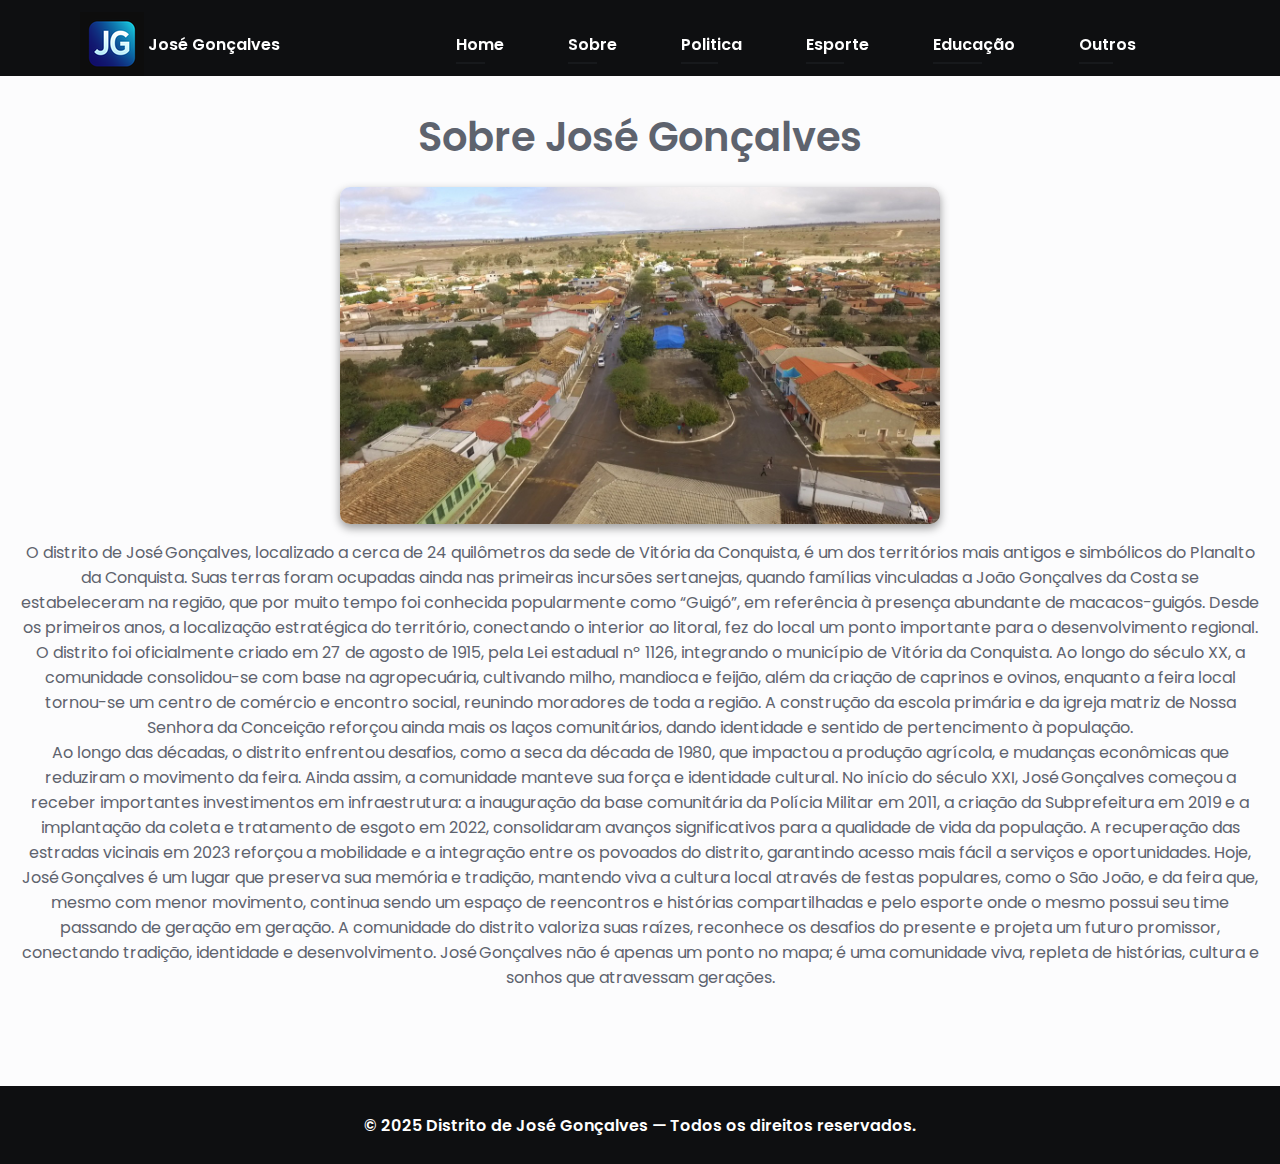
<file: about.html>
<!DOCTYPE html>
<html lang="pt-br">
<head>
    <meta charset="UTF-8">
    <meta name="viewport" content="width=device-width, initial-scale=1.0">
    <title>Sobre</title>
    <link rel="icon" type="image/x-icon" href="/images/icon.ico">
    <link rel="stylesheet" href="../css/style.css">
    <link href='https://unpkg.com/boxicons@2.1.4/css/boxicons.min.css' rel='stylesheet'>
</head>
<body>

    <header class="header" id="header">
    <nav class="navbar container">
      <a href="../index.html" class="nav__logo">
        <img src="../images/logo.ico" alt="image" />
        <span>José Gonçalves</span>
      </a>

      <div class="nav__menu" id="nav-menu">
        <ul class="nav__list">
          <li><a href="index.html" class="nav__link">Home</a></li>
          <li><a href="about.html" class="nav__link">Sobre</a></li>
          <li><a href="polity.html" class="nav__link">Politica</a></li>
          <li><a href="sport.html" class="nav__link">Esporte</a></li>
          <li><a href="education.html" class="nav__link">Educação</a></li>
          <li><a href="outhers.html" class="nav__link">Outros</a></li>
        </ul>

        <div class="nav__close" id="nav-close">
          <i class="bx bx-x"></i>
        </div>
      </div>

      <div class="nav__buttons">
        <div class="nav__toggle" id="nav-toggle">
          <i class="bx bx-grid-alt"></i>
        </div>
      </div>
    </nav>
  </header>
  

    <main>
        <section class="section-about">
            <h1 class="about">Sobre José Gonçalves</h1>

            <img src="../images/praca.jpeg" alt="">

            <p>
                O distrito de José Gonçalves, localizado a cerca de 24 quilômetros da sede de Vitória da Conquista, é um dos territórios mais antigos e simbólicos do Planalto da Conquista. Suas terras foram ocupadas ainda nas primeiras incursões sertanejas, quando famílias vinculadas a João Gonçalves da Costa se estabeleceram na região, que por muito tempo foi conhecida popularmente como “Guigó”, em referência à presença abundante de macacos-guigós. Desde os primeiros anos, a localização estratégica do território, conectando o interior ao litoral, fez do local um ponto importante para o desenvolvimento regional.
                <br>
                O distrito foi oficialmente criado em 27 de agosto de 1915, pela Lei estadual nº 1126, integrando o município de Vitória da Conquista. Ao longo do século XX, a comunidade consolidou-se com base na agropecuária, cultivando milho, mandioca e feijão, além da criação de caprinos e ovinos, enquanto a feira local tornou-se um centro de comércio e encontro social, reunindo moradores de toda a região. A construção da escola primária e da igreja matriz de Nossa Senhora da Conceição reforçou ainda mais os laços comunitários, dando identidade e sentido de pertencimento à população.
                <br>
                Ao longo das décadas, o distrito enfrentou desafios, como a seca da década de 1980, que impactou a produção agrícola, e mudanças econômicas que reduziram o movimento da feira. Ainda assim, a comunidade manteve sua força e identidade cultural. No início do século XXI, José Gonçalves começou a receber importantes investimentos em infraestrutura: a inauguração da base comunitária da Polícia Militar em 2011, a criação da Subprefeitura em 2019 e a implantação da coleta e tratamento de esgoto em 2022, consolidaram avanços significativos para a qualidade de vida da população. A recuperação das estradas vicinais em 2023 reforçou a mobilidade e a integração entre os povoados do distrito, garantindo acesso mais fácil a serviços e oportunidades.

                Hoje, José Gonçalves é um lugar que preserva sua memória e tradição, mantendo viva a cultura local através de festas populares, como o São João, e da feira que, mesmo com menor movimento, continua sendo um espaço de reencontros e histórias compartilhadas e pelo esporte onde o mesmo possui seu time passando de geração em geração. A comunidade do distrito valoriza suas raízes, reconhece os desafios do presente e projeta um futuro promissor, conectando tradição, identidade e desenvolvimento. José Gonçalves não é apenas um ponto no mapa; é uma comunidade viva, repleta de histórias, cultura e sonhos que atravessam gerações.
            </p>
        </section>
        
    </main> 
   
    <footer class="footer">
        <h4>© 2025 Distrito de José Gonçalves — Todos os direitos reservados.</h4>
    </footer>

    <script src="../js/include.js"></script>
    <script src="../js/script.js"></script>
</body>
</html>
</file>
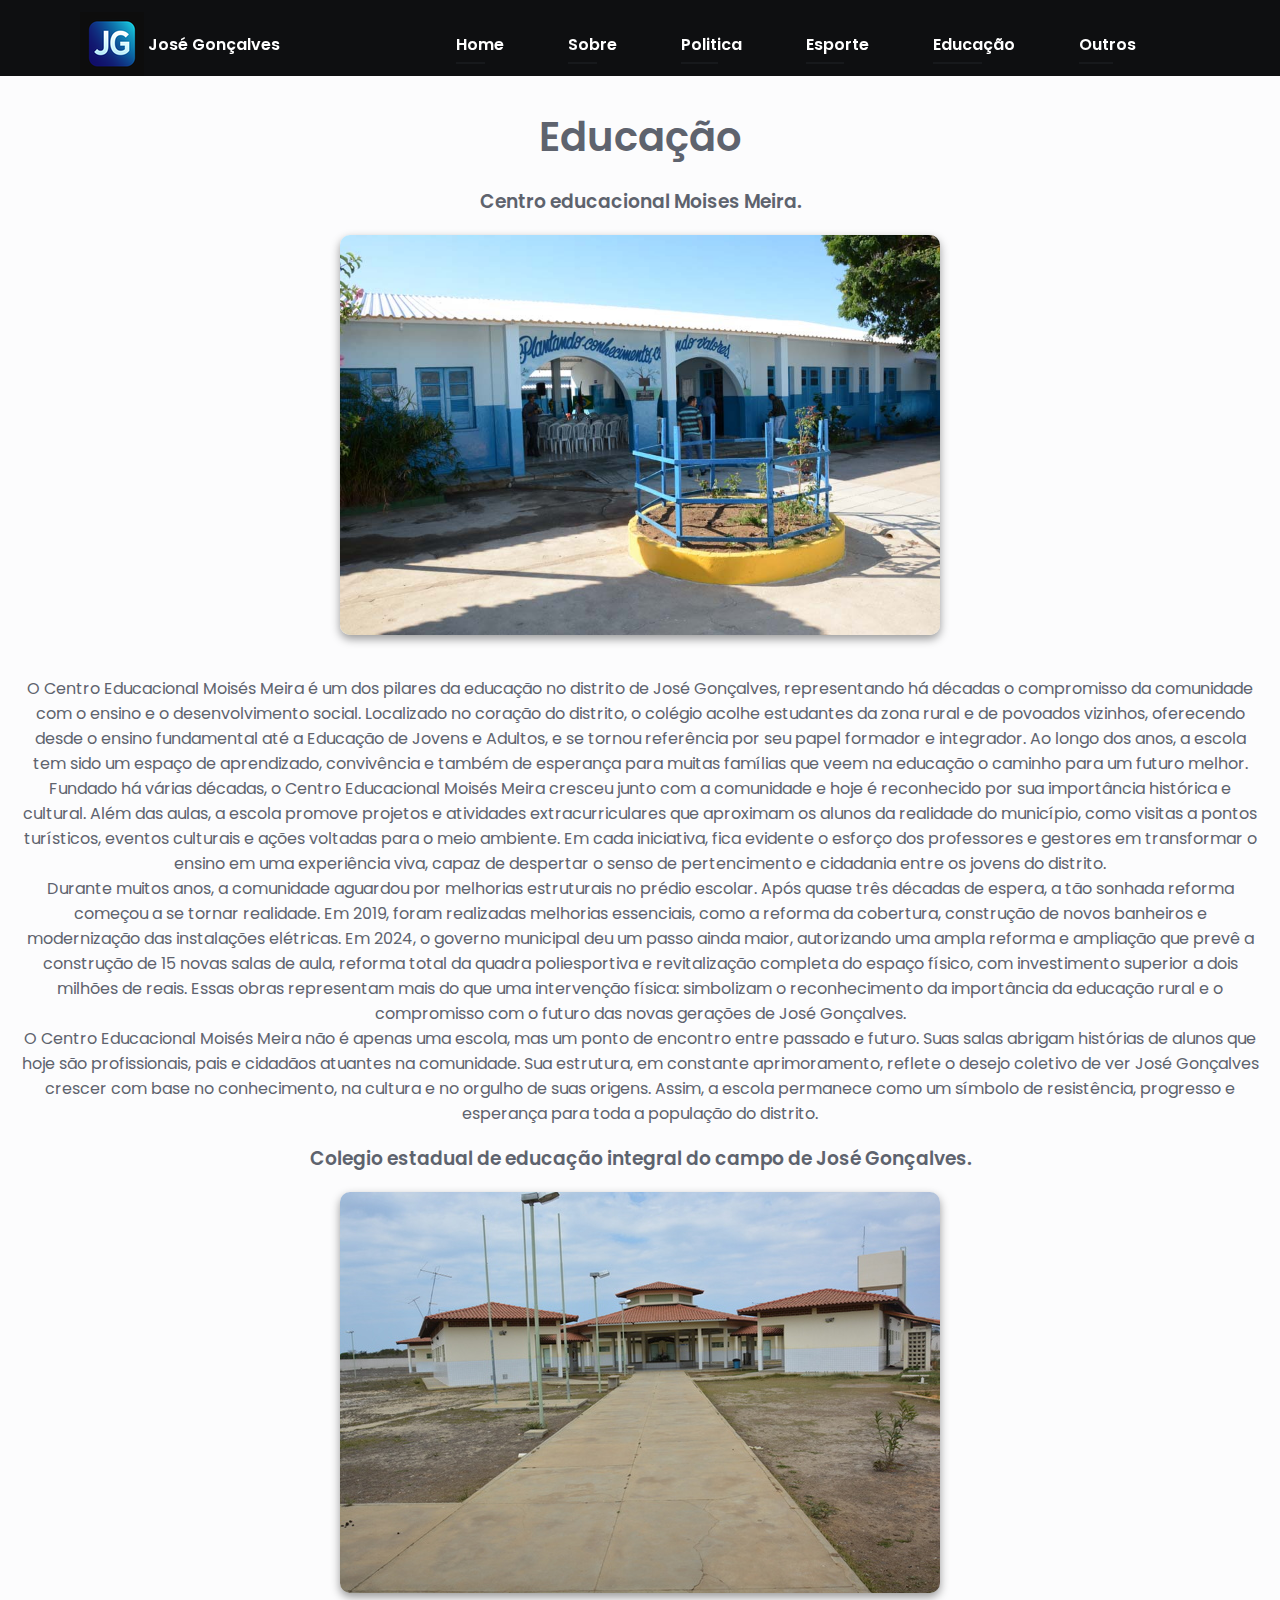
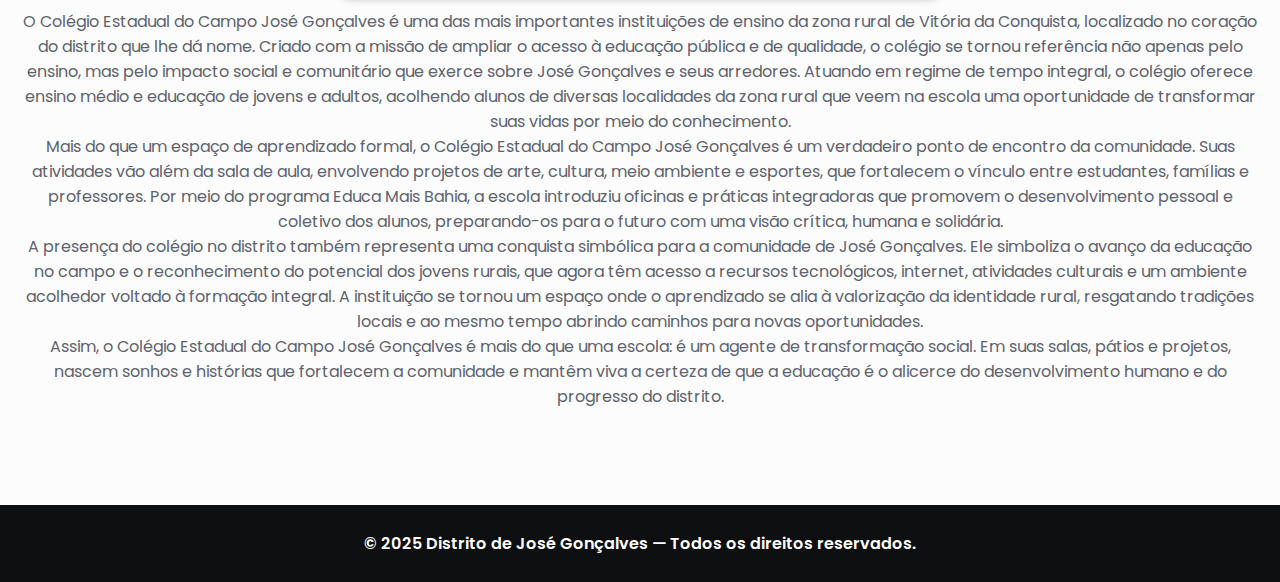
<file: education.html>
<!DOCTYPE html>
<html lang="pt-br">
<head>
    <meta charset="UTF-8">
    <meta name="viewport" content="width=device-width, initial-scale=1.0">
    <title>Educação</title>
    <link rel="icon" type="image/x-icon" href="images/icon.ico">
    <link rel="stylesheet" href="css/style.css">
    <link href='https://unpkg.com/boxicons@2.1.4/css/boxicons.min.css' rel='stylesheet'>
</head>
<body>

    <header class="header" id="header">
    <nav class="navbar container">
      <a href="index.html" class="nav__logo">
        <img src="images/logo.ico" alt="image" />
        <span>José Gonçalves</span>
      </a>

      <div class="nav__menu" id="nav-menu">
        <ul class="nav__list">
          <li><a href="index.html" class="nav__link">Home</a></li>
          <li><a href="about.html" class="nav__link">Sobre</a></li>
          <li><a href="polity.html" class="nav__link">Politica</a></li>
          <li><a href="sport.html" class="nav__link">Esporte</a></li>
          <li><a href="education.html" class="nav__link">Educação</a></li>
          <li><a href="outhers.html" class="nav__link">Outros</a></li>
        </ul>

        <div class="nav__close" id="nav-close">
          <i class="bx bx-x"></i>
        </div>
      </div>

      <div class="nav__buttons">
        <div class="nav__toggle" id="nav-toggle">
          <i class="bx bx-grid-alt"></i>
        </div>
      </div>
    </nav>
  </header>
  

    <main>
        <section class="section-about">
            <h1 class="about">Educação</h1>
            <h3>Centro educacional Moises Meira.</h3>
            <img src="images/escola2.jpg" alt="">
            
            <br>

            <p>
                O Centro Educacional Moisés Meira é um dos pilares da educação no distrito de José Gonçalves, representando há décadas o compromisso da comunidade com o ensino e o desenvolvimento social. Localizado no coração do distrito, o colégio acolhe estudantes da zona rural e de povoados vizinhos, oferecendo desde o ensino fundamental até a Educação de Jovens e Adultos, e se tornou referência por seu papel formador e integrador. Ao longo dos anos, a escola tem sido um espaço de aprendizado, convivência e também de esperança para muitas famílias que veem na educação o caminho para um futuro melhor.
                <br>
                Fundado há várias décadas, o Centro Educacional Moisés Meira cresceu junto com a comunidade e hoje é reconhecido por sua importância histórica e cultural. Além das aulas, a escola promove projetos e atividades extracurriculares que aproximam os alunos da realidade do município, como visitas a pontos turísticos, eventos culturais e ações voltadas para o meio ambiente. Em cada iniciativa, fica evidente o esforço dos professores e gestores em transformar o ensino em uma experiência viva, capaz de despertar o senso de pertencimento e cidadania entre os jovens do distrito.
                <br>
                Durante muitos anos, a comunidade aguardou por melhorias estruturais no prédio escolar. Após quase três décadas de espera, a tão sonhada reforma começou a se tornar realidade. Em 2019, foram realizadas melhorias essenciais, como a reforma da cobertura, construção de novos banheiros e modernização das instalações elétricas. Em 2024, o governo municipal deu um passo ainda maior, autorizando uma ampla reforma e ampliação que prevê a construção de 15 novas salas de aula, reforma total da quadra poliesportiva e revitalização completa do espaço físico, com investimento superior a dois milhões de reais. Essas obras representam mais do que uma intervenção física: simbolizam o reconhecimento da importância da educação rural e o compromisso com o futuro das novas gerações de José Gonçalves.
                <br>
                O Centro Educacional Moisés Meira não é apenas uma escola, mas um ponto de encontro entre passado e futuro. Suas salas abrigam histórias de alunos que hoje são profissionais, pais e cidadãos atuantes na comunidade. Sua estrutura, em constante aprimoramento, reflete o desejo coletivo de ver José Gonçalves crescer com base no conhecimento, na cultura e no orgulho de suas origens. Assim, a escola permanece como um símbolo de resistência, progresso e esperança para toda a população do distrito.
            </p>
            <h3>Colegio estadual de educação integral do campo de José Gonçalves.</h3>
            <img src="images/escola1.jpg" alt="">
            <p>
                O Colégio Estadual do Campo José Gonçalves é uma das mais importantes instituições de ensino da zona rural de Vitória da Conquista, localizado no coração do distrito que lhe dá nome. Criado com a missão de ampliar o acesso à educação pública e de qualidade, o colégio se tornou referência não apenas pelo ensino, mas pelo impacto social e comunitário que exerce sobre José Gonçalves e seus arredores. Atuando em regime de tempo integral, o colégio oferece ensino médio e educação de jovens e adultos, acolhendo alunos de diversas localidades da zona rural que veem na escola uma oportunidade de transformar suas vidas por meio do conhecimento.
                <br>
                Mais do que um espaço de aprendizado formal, o Colégio Estadual do Campo José Gonçalves é um verdadeiro ponto de encontro da comunidade. Suas atividades vão além da sala de aula, envolvendo projetos de arte, cultura, meio ambiente e esportes, que fortalecem o vínculo entre estudantes, famílias e professores. Por meio do programa Educa Mais Bahia, a escola introduziu oficinas e práticas integradoras que promovem o desenvolvimento pessoal e coletivo dos alunos, preparando-os para o futuro com uma visão crítica, humana e solidária.
                <br>
                A presença do colégio no distrito também representa uma conquista simbólica para a comunidade de José Gonçalves. Ele simboliza o avanço da educação no campo e o reconhecimento do potencial dos jovens rurais, que agora têm acesso a recursos tecnológicos, internet, atividades culturais e um ambiente acolhedor voltado à formação integral. A instituição se tornou um espaço onde o aprendizado se alia à valorização da identidade rural, resgatando tradições locais e ao mesmo tempo abrindo caminhos para novas oportunidades.
                <br>
                Assim, o Colégio Estadual do Campo José Gonçalves é mais do que uma escola: é um agente de transformação social. Em suas salas, pátios e projetos, nascem sonhos e histórias que fortalecem a comunidade e mantêm viva a certeza de que a educação é o alicerce do desenvolvimento humano e do progresso do distrito.
            </p>
        </section>                       
        
    </main> 
   
    <footer class="footer">
        <h4>© 2025 Distrito de José Gonçalves — Todos os direitos reservados.</h4>
    </footer>

    <script src="js/include.js"></script>
    <script src="js/script.js"></script>
</body>
</html>
</file>
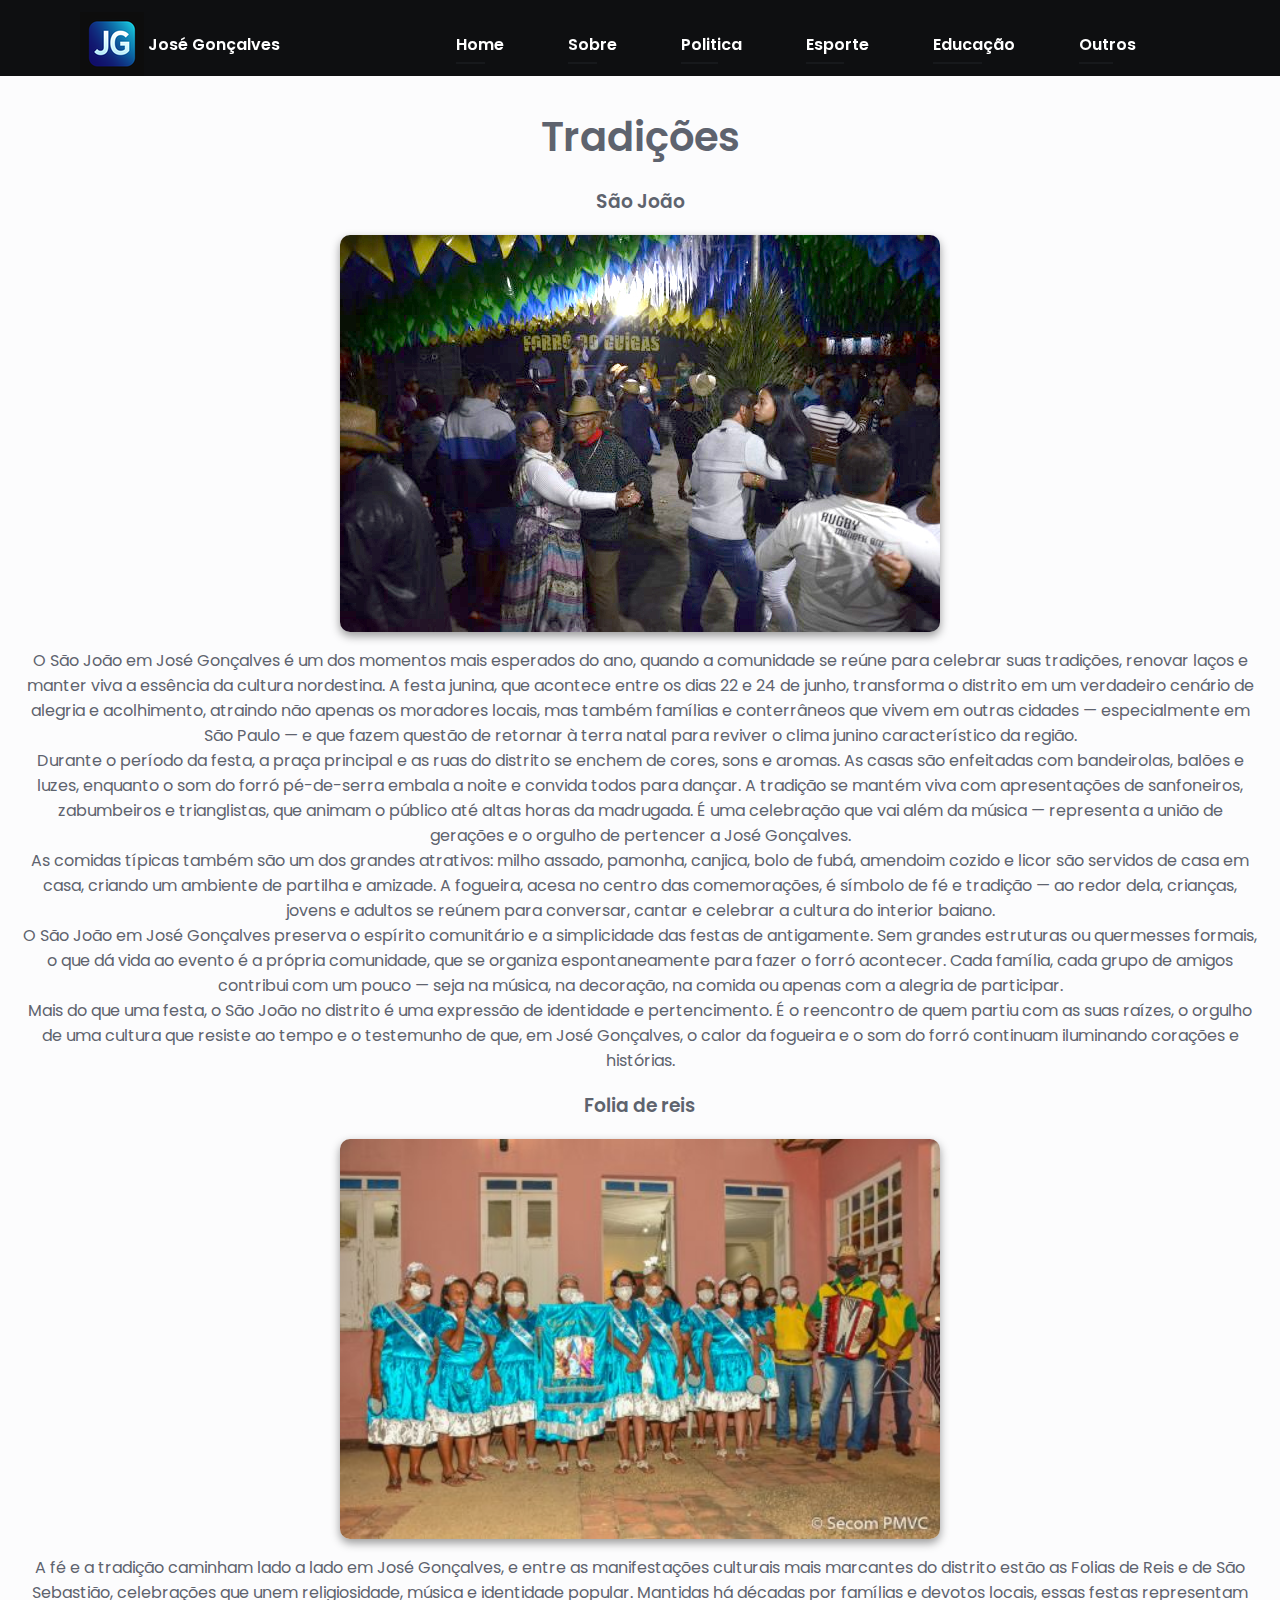
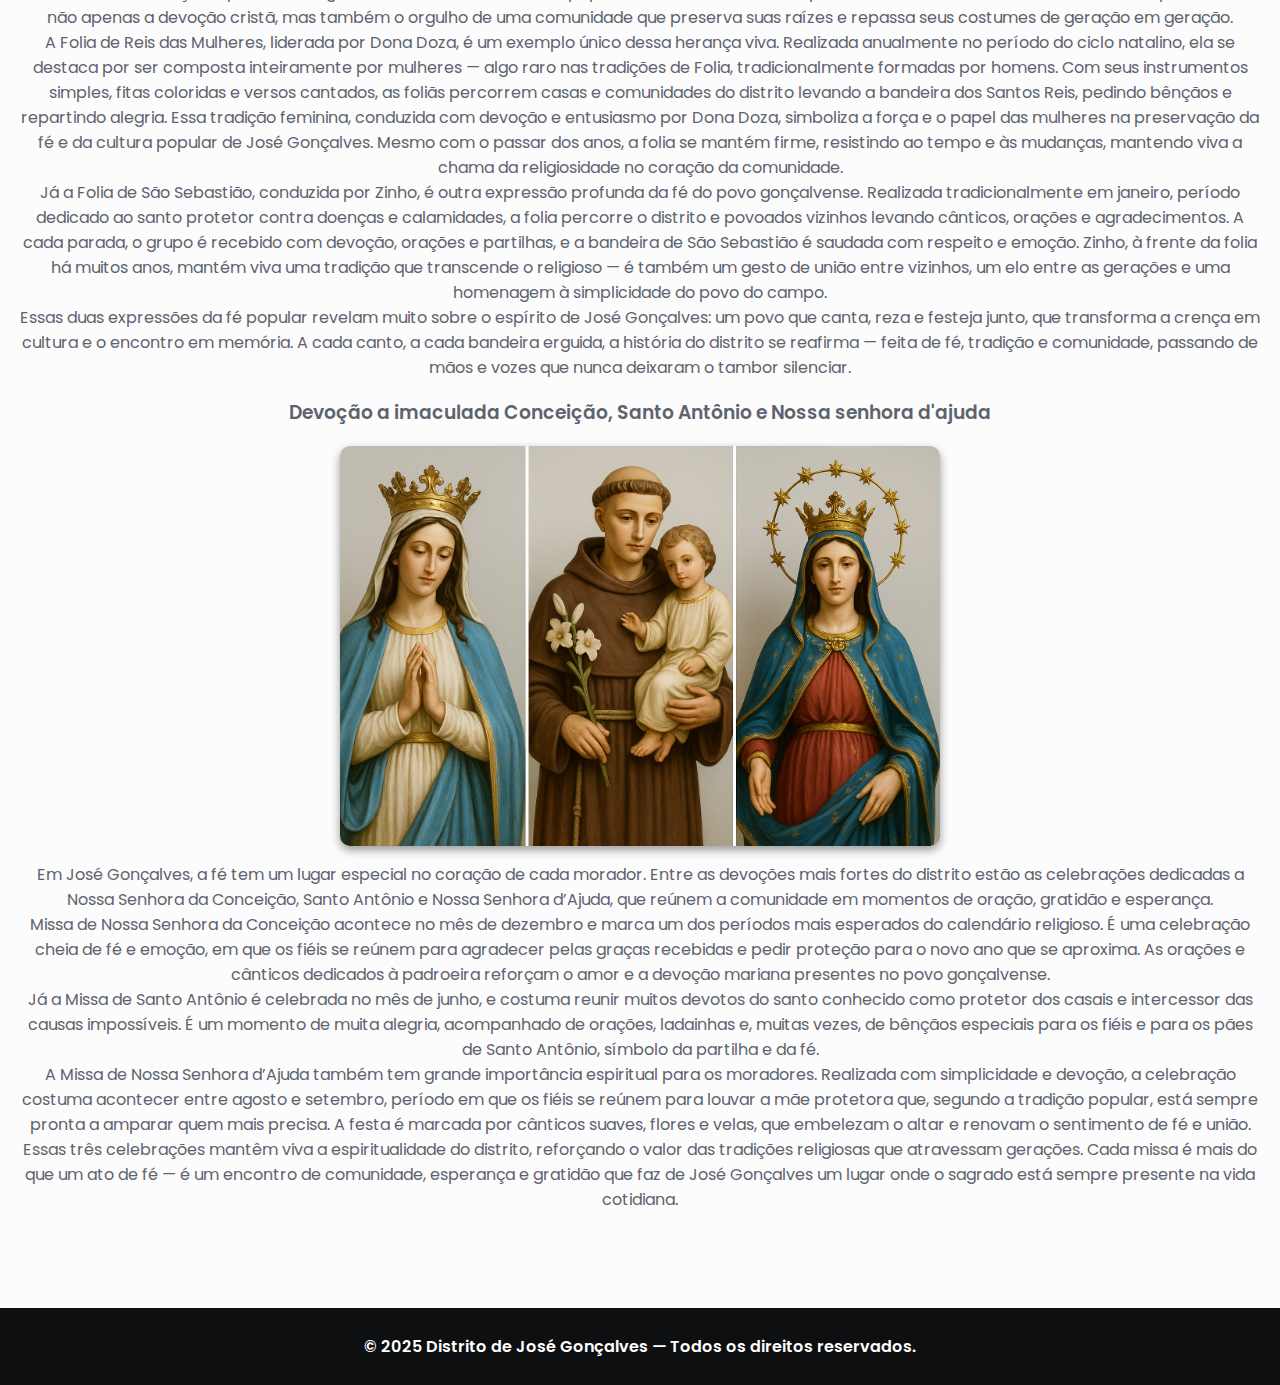
<file: outhers.html>
<!DOCTYPE html>
<html lang="pt-br">
<head>
    <meta charset="UTF-8">
    <meta name="viewport" content="width=device-width, initial-scale=1.0">
    <title>Outros assuntos</title>
    <link rel="icon" type="image/x-icon" href="/images/icon.ico">
    <link rel="stylesheet" href="../css/style.css">
    <link href='https://unpkg.com/boxicons@2.1.4/css/boxicons.min.css' rel='stylesheet'>
</head>
<body>

    <header class="header" id="header">
    <nav class="navbar container">
      <a href="../index.html" class="nav__logo">
        <img src="../images/logo.ico" alt="image" />
        <span>José Gonçalves</span>
      </a>

      <div class="nav__menu" id="nav-menu">
        <ul class="nav__list">
          <li><a href="index.html" class="nav__link">Home</a></li>
          <li><a href="about.html" class="nav__link">Sobre</a></li>
          <li><a href="polity.html" class="nav__link">Politica</a></li>
          <li><a href="sport.html" class="nav__link">Esporte</a></li>
          <li><a href="education.html" class="nav__link">Educação</a></li>
          <li><a href="outhers.html" class="nav__link">Outros</a></li>
        </ul>

        <div class="nav__close" id="nav-close">
          <i class="bx bx-x"></i>
        </div>
      </div>

      <div class="nav__buttons">
        <div class="nav__toggle" id="nav-toggle">
          <i class="bx bx-grid-alt"></i>
        </div>
      </div>
    </nav>
  </header>
  

    <main>
        <section class="section-about">
            <h1 class="about">Tradições</h1>
            <h3>São João</h3>
            <img src="../images/são joao.jpg" alt="">
            <p>
                O São João em José Gonçalves é um dos momentos mais esperados do ano, quando a comunidade se reúne para celebrar suas tradições, renovar laços e manter viva a essência da cultura nordestina. A festa junina, que acontece entre os dias 22 e 24 de junho, transforma o distrito em um verdadeiro cenário de alegria e acolhimento, atraindo não apenas os moradores locais, mas também famílias e conterrâneos que vivem em outras cidades — especialmente em São Paulo — e que fazem questão de retornar à terra natal para reviver o clima junino característico da região.
                <br>
                Durante o período da festa, a praça principal e as ruas do distrito se enchem de cores, sons e aromas. As casas são enfeitadas com bandeirolas, balões e luzes, enquanto o som do forró pé-de-serra embala a noite e convida todos para dançar. A tradição se mantém viva com apresentações de sanfoneiros, zabumbeiros e trianglistas, que animam o público até altas horas da madrugada. É uma celebração que vai além da música — representa a união de gerações e o orgulho de pertencer a José Gonçalves.
                <br>
                As comidas típicas também são um dos grandes atrativos: milho assado, pamonha, canjica, bolo de fubá, amendoim cozido e licor são servidos de casa em casa, criando um ambiente de partilha e amizade. A fogueira, acesa no centro das comemorações, é símbolo de fé e tradição — ao redor dela, crianças, jovens e adultos se reúnem para conversar, cantar e celebrar a cultura do interior baiano.
                <br>
                O São João em José Gonçalves preserva o espírito comunitário e a simplicidade das festas de antigamente. Sem grandes estruturas ou quermesses formais, o que dá vida ao evento é a própria comunidade, que se organiza espontaneamente para fazer o forró acontecer. Cada família, cada grupo de amigos contribui com um pouco — seja na música, na decoração, na comida ou apenas com a alegria de participar.
                <br>
                Mais do que uma festa, o São João no distrito é uma expressão de identidade e pertencimento. É o reencontro de quem partiu com as suas raízes, o orgulho de uma cultura que resiste ao tempo e o testemunho de que, em José Gonçalves, o calor da fogueira e o som do forró continuam iluminando corações e histórias.
            </p>

            <h3>Folia de reis</h3>
            <img src="../images/cultura1.jpg" alt="">

            <p>
                A fé e a tradição caminham lado a lado em José Gonçalves, e entre as manifestações culturais mais marcantes do distrito estão as Folias de Reis e de São Sebastião, celebrações que unem religiosidade, música e identidade popular. Mantidas há décadas por famílias e devotos locais, essas festas representam não apenas a devoção cristã, mas também o orgulho de uma comunidade que preserva suas raízes e repassa seus costumes de geração em geração.
                <br>
                A Folia de Reis das Mulheres, liderada por Dona Doza, é um exemplo único dessa herança viva. Realizada anualmente no período do ciclo natalino, ela se destaca por ser composta inteiramente por mulheres — algo raro nas tradições de Folia, tradicionalmente formadas por homens. Com seus instrumentos simples, fitas coloridas e versos cantados, as foliãs percorrem casas e comunidades do distrito levando a bandeira dos Santos Reis, pedindo bênçãos e repartindo alegria. Essa tradição feminina, conduzida com devoção e entusiasmo por Dona Doza, simboliza a força e o papel das mulheres na preservação da fé e da cultura popular de José Gonçalves. Mesmo com o passar dos anos, a folia se mantém firme, resistindo ao tempo e às mudanças, mantendo viva a chama da religiosidade no coração da comunidade.
                <br>
                Já a Folia de São Sebastião, conduzida por Zinho, é outra expressão profunda da fé do povo gonçalvense. Realizada tradicionalmente em janeiro, período dedicado ao santo protetor contra doenças e calamidades, a folia percorre o distrito e povoados vizinhos levando cânticos, orações e agradecimentos. A cada parada, o grupo é recebido com devoção, orações e partilhas, e a bandeira de São Sebastião é saudada com respeito e emoção. Zinho, à frente da folia há muitos anos, mantém viva uma tradição que transcende o religioso — é também um gesto de união entre vizinhos, um elo entre as gerações e uma homenagem à simplicidade do povo do campo.
                <br>
                Essas duas expressões da fé popular revelam muito sobre o espírito de José Gonçalves: um povo que canta, reza e festeja junto, que transforma a crença em cultura e o encontro em memória. A cada canto, a cada bandeira erguida, a história do distrito se reafirma — feita de fé, tradição e comunidade, passando de mãos e vozes que nunca deixaram o tambor silenciar.
            </p>

            <h3>Devoção a imaculada Conceição, Santo Antônio e Nossa senhora d'ajuda</h3>
            <img src="../images/religiao.png" alt="">
            <p>
                Em José Gonçalves, a fé tem um lugar especial no coração de cada morador. Entre as devoções mais fortes do distrito estão as celebrações dedicadas a Nossa Senhora da Conceição, Santo Antônio e Nossa Senhora d’Ajuda, que reúnem a comunidade em momentos de oração, gratidão e esperança.
                <br>
                Missa de Nossa Senhora da Conceição acontece no mês de dezembro e marca um dos períodos mais esperados do calendário religioso. É uma celebração cheia de fé e emoção, em que os fiéis se reúnem para agradecer pelas graças recebidas e pedir proteção para o novo ano que se aproxima. As orações e cânticos dedicados à padroeira reforçam o amor e a devoção mariana presentes no povo gonçalvense.
                <br>
                Já a Missa de Santo Antônio é celebrada no mês de junho, e costuma reunir muitos devotos do santo conhecido como protetor dos casais e intercessor das causas impossíveis. É um momento de muita alegria, acompanhado de orações, ladainhas e, muitas vezes, de bênçãos especiais para os fiéis e para os pães de Santo Antônio, símbolo da partilha e da fé.
                <br>
                A Missa de Nossa Senhora d’Ajuda também tem grande importância espiritual para os moradores. Realizada com simplicidade e devoção, a celebração costuma acontecer entre agosto e setembro, período em que os fiéis se reúnem para louvar a mãe protetora que, segundo a tradição popular, está sempre pronta a amparar quem mais precisa. A festa é marcada por cânticos suaves, flores e velas, que embelezam o altar e renovam o sentimento de fé e união.
                <br>
                Essas três celebrações mantêm viva a espiritualidade do distrito, reforçando o valor das tradições religiosas que atravessam gerações. Cada missa é mais do que um ato de fé — é um encontro de comunidade, esperança e gratidão que faz de José Gonçalves um lugar onde o sagrado está sempre presente na vida cotidiana.
            </p>
        </section>
        
    </main> 
   
    <footer class="footer">
        <h4>© 2025 Distrito de José Gonçalves — Todos os direitos reservados.</h4>
        
    </footer>

    <script src="../js/include.js"></script>
    <script src="../js/script.js"></script>
</body>
</html>
</file>
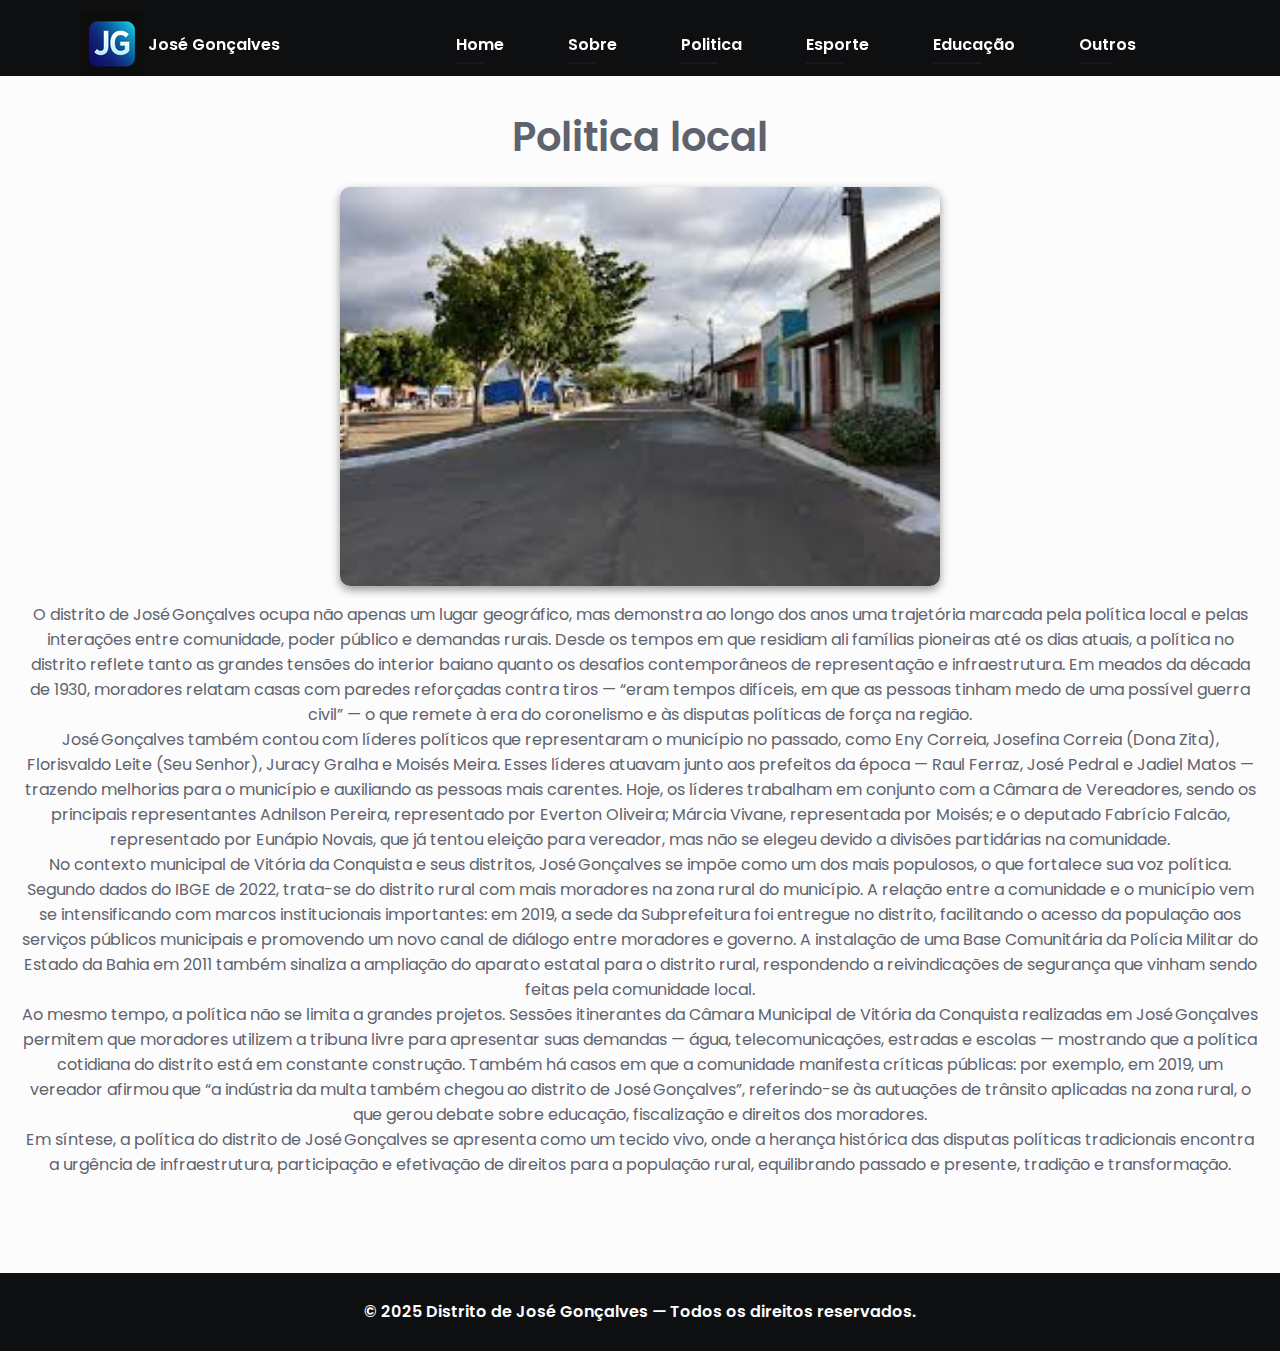
<file: polity.html>
<!DOCTYPE html>
<html lang="pt-br">
<head>
    <meta charset="UTF-8">
    <meta name="viewport" content="width=device-width, initial-scale=1.0">
    <title>Politica</title>
    <link rel="icon" type="image/x-icon" href="/images/icon.ico">
    <link rel="stylesheet" href="css/style.css">
    <link href='https://unpkg.com/boxicons@2.1.4/css/boxicons.min.css' rel='stylesheet'>
</head>
<body>

    
    
    <header class="header" id="header">
    <nav class="navbar container">
      <a href="index.html" class="nav__logo">
        <img src="images/logo.ico" alt="image" />
        <span>José Gonçalves</span>
      </a>

      <div class="nav__menu" id="nav-menu">
        <ul class="nav__list">
          <li><a href="index.html" class="nav__link">Home</a></li>
          <li><a href="about.html" class="nav__link">Sobre</a></li>
          <li><a href="polity.html" class="nav__link">Politica</a></li>
          <li><a href="sport.html" class="nav__link">Esporte</a></li>
          <li><a href="education.html" class="nav__link">Educação</a></li>
          <li><a href="outhers.html" class="nav__link">Outros</a></li>
        </ul>

        <div class="nav__close" id="nav-close">
          <i class="bx bx-x"></i>
        </div>
      </div>

      <div class="nav__buttons">
        <div class="nav__toggle" id="nav-toggle">
          <i class="bx bx-grid-alt"></i>
        </div>
      </div>
    </nav>
  </header>
  


    <main>
        <section class="section-about">
            <h1 class="about">Politica local</h1>

            <img src="images/praca3.jpg" alt="">

            <p>
                O distrito de José Gonçalves ocupa não apenas um lugar geográfico, mas demonstra ao longo dos anos uma trajetória marcada pela política local e pelas interações entre comunidade, poder público e demandas rurais. Desde os tempos em que residiam ali famílias pioneiras até os dias atuais, a política no distrito reflete tanto as grandes tensões do interior baiano quanto os desafios contemporâneos de representação e infraestrutura. Em meados da década de 1930, moradores relatam casas com paredes reforçadas contra tiros — “eram tempos difíceis, em que as pessoas tinham medo de uma possível guerra civil” — o que remete à era do coronelismo e às disputas políticas de força na região.
                <br>
                José Gonçalves também contou com líderes políticos que representaram o município no passado, como Eny Correia, Josefina Correia (Dona Zita), Florisvaldo Leite (Seu Senhor), Juracy Gralha e Moisés Meira. Esses líderes atuavam junto aos prefeitos da época — Raul Ferraz, José Pedral e Jadiel Matos — trazendo melhorias para o município e auxiliando as pessoas mais carentes. Hoje, os líderes trabalham em conjunto com a Câmara de Vereadores, sendo os principais representantes Adnilson Pereira, representado por Everton Oliveira; Márcia Vivane, representada por Moisés; e o deputado Fabrício Falcão, representado por Eunápio Novais, que já tentou eleição para vereador, mas não se elegeu devido a divisões partidárias na comunidade.
                <br>
                No contexto municipal de Vitória da Conquista e seus distritos, José Gonçalves se impõe como um dos mais populosos, o que fortalece sua voz política. Segundo dados do IBGE de 2022, trata-se do distrito rural com mais moradores na zona rural do município. A relação entre a comunidade e o município vem se intensificando com marcos institucionais importantes: em 2019, a sede da Subprefeitura foi entregue no distrito, facilitando o acesso da população aos serviços públicos municipais e promovendo um novo canal de diálogo entre moradores e governo. A instalação de uma Base Comunitária da Polícia Militar do Estado da Bahia em 2011 também sinaliza a ampliação do aparato estatal para o distrito rural, respondendo a reivindicações de segurança que vinham sendo feitas pela comunidade local.
                <br>
                Ao mesmo tempo, a política não se limita a grandes projetos. Sessões itinerantes da Câmara Municipal de Vitória da Conquista realizadas em José Gonçalves permitem que moradores utilizem a tribuna livre para apresentar suas demandas — água, telecomunicações, estradas e escolas — mostrando que a política cotidiana do distrito está em constante construção. Também há casos em que a comunidade manifesta críticas públicas: por exemplo, em 2019, um vereador afirmou que “a indústria da multa também chegou ao distrito de José Gonçalves”, referindo-se às autuações de trânsito aplicadas na zona rural, o que gerou debate sobre educação, fiscalização e direitos dos moradores.
                <br>
                Em síntese, a política do distrito de José Gonçalves se apresenta como um tecido vivo, onde a herança histórica das disputas políticas tradicionais encontra a urgência de infraestrutura, participação e efetivação de direitos para a população rural, equilibrando passado e presente, tradição e transformação.

            </p>
            
        </section>
        
    </main> 
    
    <footer class="footer">
        <h4>© 2025 Distrito de José Gonçalves — Todos os direitos reservados.</h4>
    </footer>
    
    <script src="js/include.js"></script>
    <script src="js/script.js"></script>
</body>
</html>
</file>
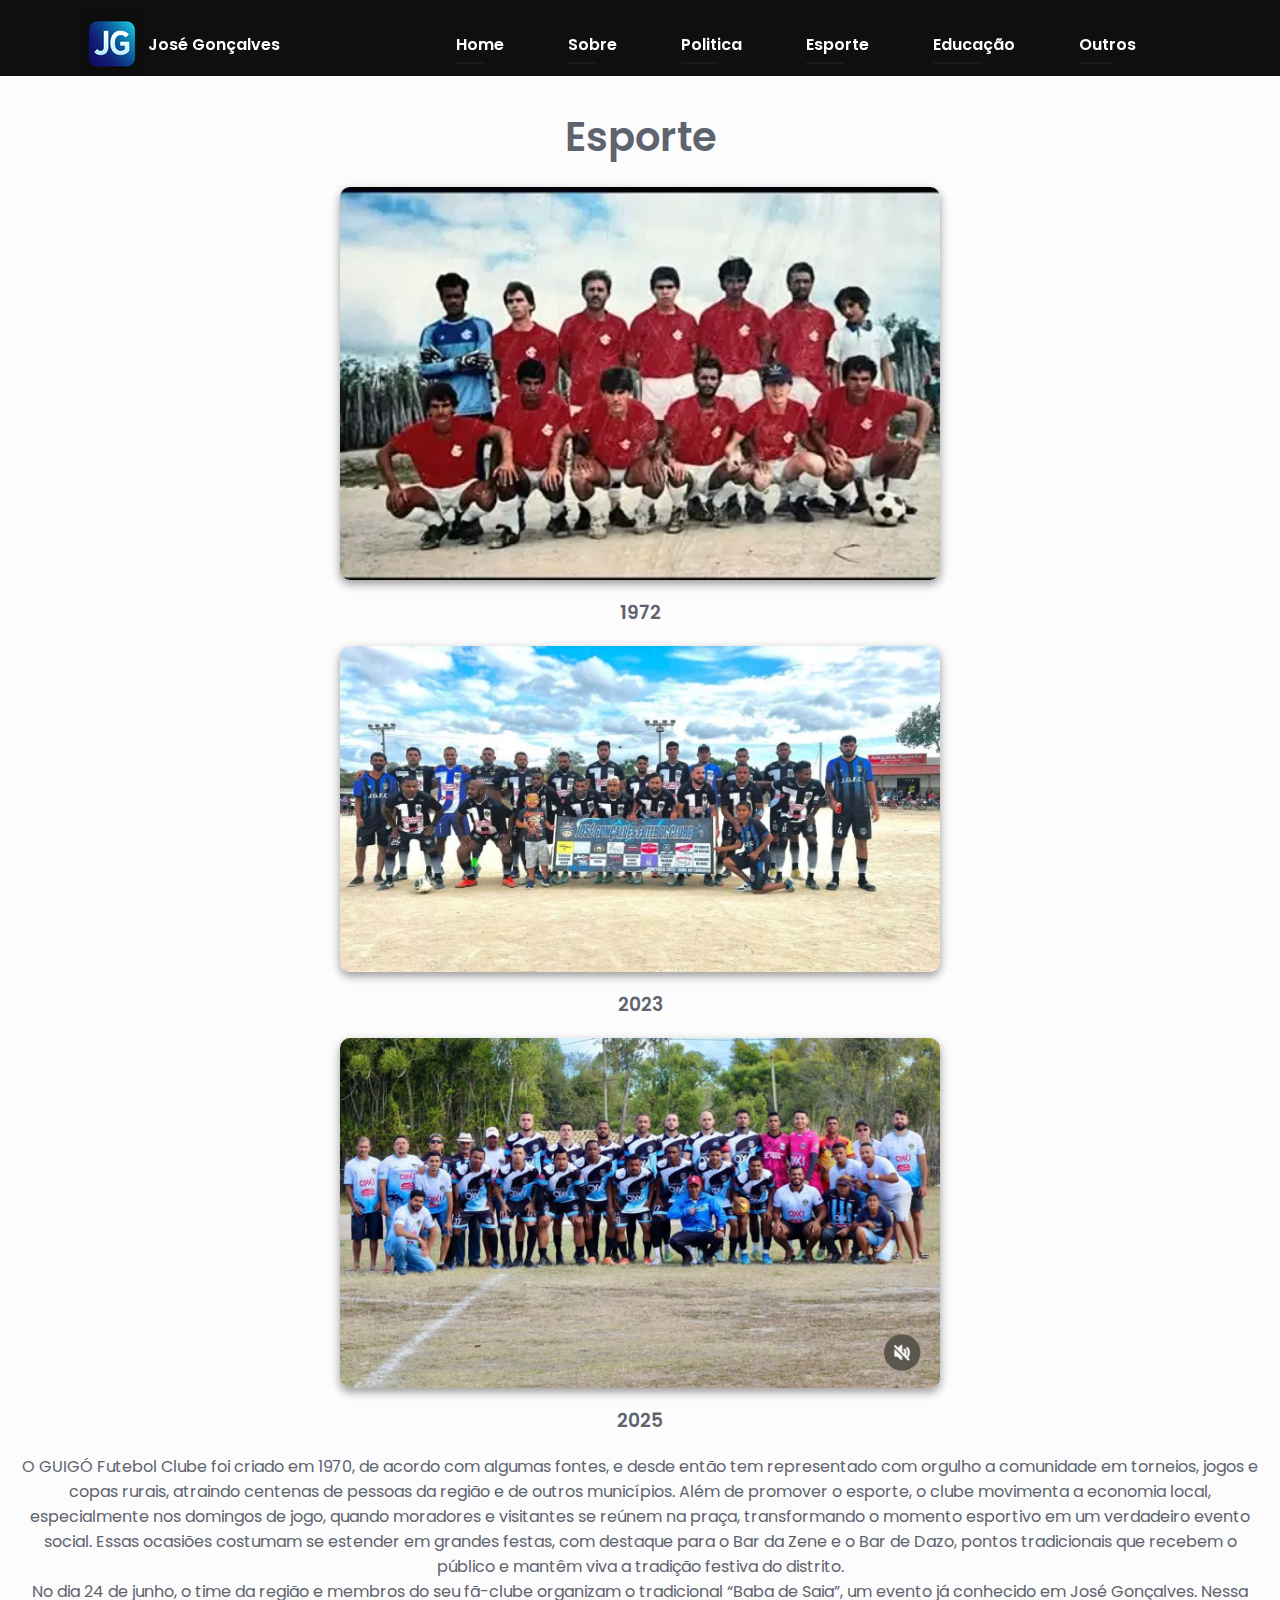
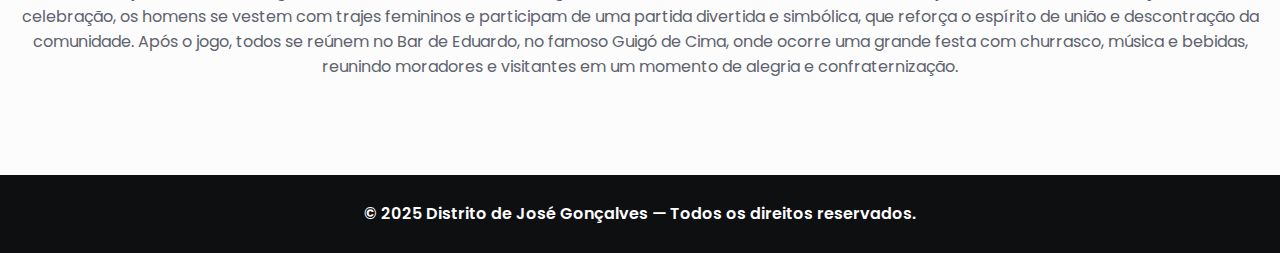
<file: sport.html>
<!DOCTYPE html>
<html lang="pt-br">
<head>
    <meta charset="UTF-8">
    <meta name="viewport" content="width=device-width, initial-scale=1.0">
    <title>Esporte</title>
    <link rel="icon" type="image/x-icon" href="/images/icon.ico">
    <link rel="stylesheet" href="css/style.css">
    <link href='https://unpkg.com/boxicons@2.1.4/css/boxicons.min.css' rel='stylesheet'>
</head>
<body>

    <header class="header" id="header">
    <nav class="navbar container">
      <a href="index.html" class="nav__logo">
        <img src="images/logo.ico" alt="image" />
        <span>José Gonçalves</span>
      </a>

      <div class="nav__menu" id="nav-menu">
        <ul class="nav__list">
          <li><a href="index.html" class="nav__link">Home</a></li>
          <li><a href="about.html" class="nav__link">Sobre</a></li>
          <li><a href="polity.html" class="nav__link">Politica</a></li>
          <li><a href="sport.html" class="nav__link">Esporte</a></li>
          <li><a href="education.html" class="nav__link">Educação</a></li>
          <li><a href="outhers.html" class="nav__link">Outros</a></li>
        </ul>

        <div class="nav__close" id="nav-close">
          <i class="bx bx-x"></i>
        </div>
      </div>

      <div class="nav__buttons">
        <div class="nav__toggle" id="nav-toggle">
          <i class="bx bx-grid-alt"></i>
        </div>
      </div>
    </nav>
  </header>

    <main>
        <section class="section-about">
            <h1 class="about">Esporte</h1>

            <img src="images/futebol1.png" alt="">
            <h3>1972</h3>
            <img src="images/futebol2.jpeg" alt="">
            <h3>2023</h3>
            <img src="images/futebol3.jpeg" alt="">
            <h3>2025</h3>

            <p>O GUIGÓ Futebol Clube foi criado em 1970, de acordo com algumas fontes, e desde então tem representado com orgulho a comunidade em torneios, jogos e copas rurais, atraindo centenas de pessoas da região e de outros municípios. Além de promover o esporte, o clube movimenta a economia local, especialmente nos domingos de jogo, quando moradores e visitantes se reúnem na praça, transformando o momento esportivo em um verdadeiro evento social. Essas ocasiões costumam se estender em grandes festas, com destaque para o Bar da Zene e o Bar de Dazo, pontos tradicionais que recebem o público e mantêm viva a tradição festiva do distrito.
            <br>
            No dia 24 de junho, o time da região e membros do seu fã-clube organizam o tradicional “Baba de Saia”, um evento já conhecido em José Gonçalves. Nessa celebração, os homens se vestem com trajes femininos e participam de uma partida divertida e simbólica, que reforça o espírito de união e descontração da comunidade. Após o jogo, todos se reúnem no Bar de Eduardo, no famoso Guigó de Cima, onde ocorre uma grande festa com churrasco, música e bebidas, reunindo moradores e visitantes em um momento de alegria e confraternização.
            </p>

            

            
        </section>
        
    </main> 
   
    <footer class="footer">
        <h4>© 2025 Distrito de José Gonçalves — Todos os direitos reservados.</h4>
    </footer>

    <script src="js/include.js"></script>
    <script src="js/script.js"></script>
</body>
</html>
</file>
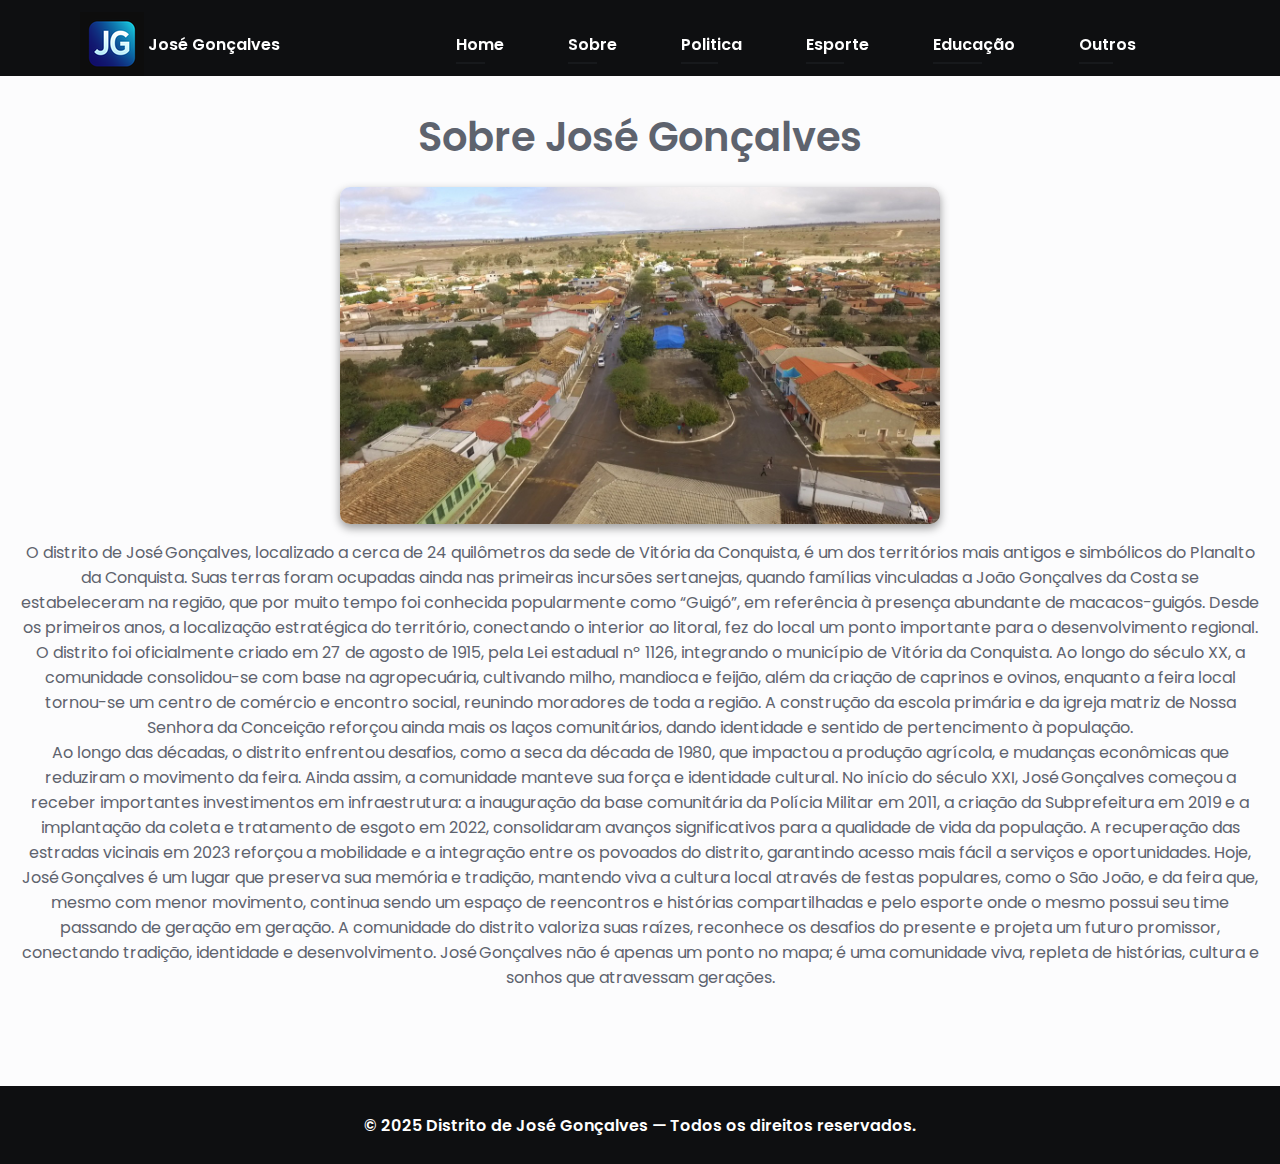
<file: pages/about.html>
<!DOCTYPE html>
<html lang="pt-br">
<head>
    <meta charset="UTF-8">
    <meta name="viewport" content="width=device-width, initial-scale=1.0">
    <title>Sobre</title>
    <link rel="icon" type="image/x-icon" href="/images/icon.ico">
    <link rel="stylesheet" href="../css/style.css">
    <link href='https://unpkg.com/boxicons@2.1.4/css/boxicons.min.css' rel='stylesheet'>
</head>
<body>

    <div data-include="../components/header.html"></div>

    <main>
        <section class="section-about">
            <h1 class="about">Sobre José Gonçalves</h1>

            <img src="../images/praca.jpeg" alt="">

            <p>
                O distrito de José Gonçalves, localizado a cerca de 24 quilômetros da sede de Vitória da Conquista, é um dos territórios mais antigos e simbólicos do Planalto da Conquista. Suas terras foram ocupadas ainda nas primeiras incursões sertanejas, quando famílias vinculadas a João Gonçalves da Costa se estabeleceram na região, que por muito tempo foi conhecida popularmente como “Guigó”, em referência à presença abundante de macacos-guigós. Desde os primeiros anos, a localização estratégica do território, conectando o interior ao litoral, fez do local um ponto importante para o desenvolvimento regional.
                <br>
                O distrito foi oficialmente criado em 27 de agosto de 1915, pela Lei estadual nº 1126, integrando o município de Vitória da Conquista. Ao longo do século XX, a comunidade consolidou-se com base na agropecuária, cultivando milho, mandioca e feijão, além da criação de caprinos e ovinos, enquanto a feira local tornou-se um centro de comércio e encontro social, reunindo moradores de toda a região. A construção da escola primária e da igreja matriz de Nossa Senhora da Conceição reforçou ainda mais os laços comunitários, dando identidade e sentido de pertencimento à população.
                <br>
                Ao longo das décadas, o distrito enfrentou desafios, como a seca da década de 1980, que impactou a produção agrícola, e mudanças econômicas que reduziram o movimento da feira. Ainda assim, a comunidade manteve sua força e identidade cultural. No início do século XXI, José Gonçalves começou a receber importantes investimentos em infraestrutura: a inauguração da base comunitária da Polícia Militar em 2011, a criação da Subprefeitura em 2019 e a implantação da coleta e tratamento de esgoto em 2022, consolidaram avanços significativos para a qualidade de vida da população. A recuperação das estradas vicinais em 2023 reforçou a mobilidade e a integração entre os povoados do distrito, garantindo acesso mais fácil a serviços e oportunidades.

                Hoje, José Gonçalves é um lugar que preserva sua memória e tradição, mantendo viva a cultura local através de festas populares, como o São João, e da feira que, mesmo com menor movimento, continua sendo um espaço de reencontros e histórias compartilhadas e pelo esporte onde o mesmo possui seu time passando de geração em geração. A comunidade do distrito valoriza suas raízes, reconhece os desafios do presente e projeta um futuro promissor, conectando tradição, identidade e desenvolvimento. José Gonçalves não é apenas um ponto no mapa; é uma comunidade viva, repleta de histórias, cultura e sonhos que atravessam gerações.
            </p>
        </section>
        
    </main> 
   
    <footer class="footer">
        <h4>© 2025 Distrito de José Gonçalves — Todos os direitos reservados.</h4>
    </footer>

    <script src="../js/include.js"></script>
    <script src="../js/script.js"></script>
</body>
</html>
</file>
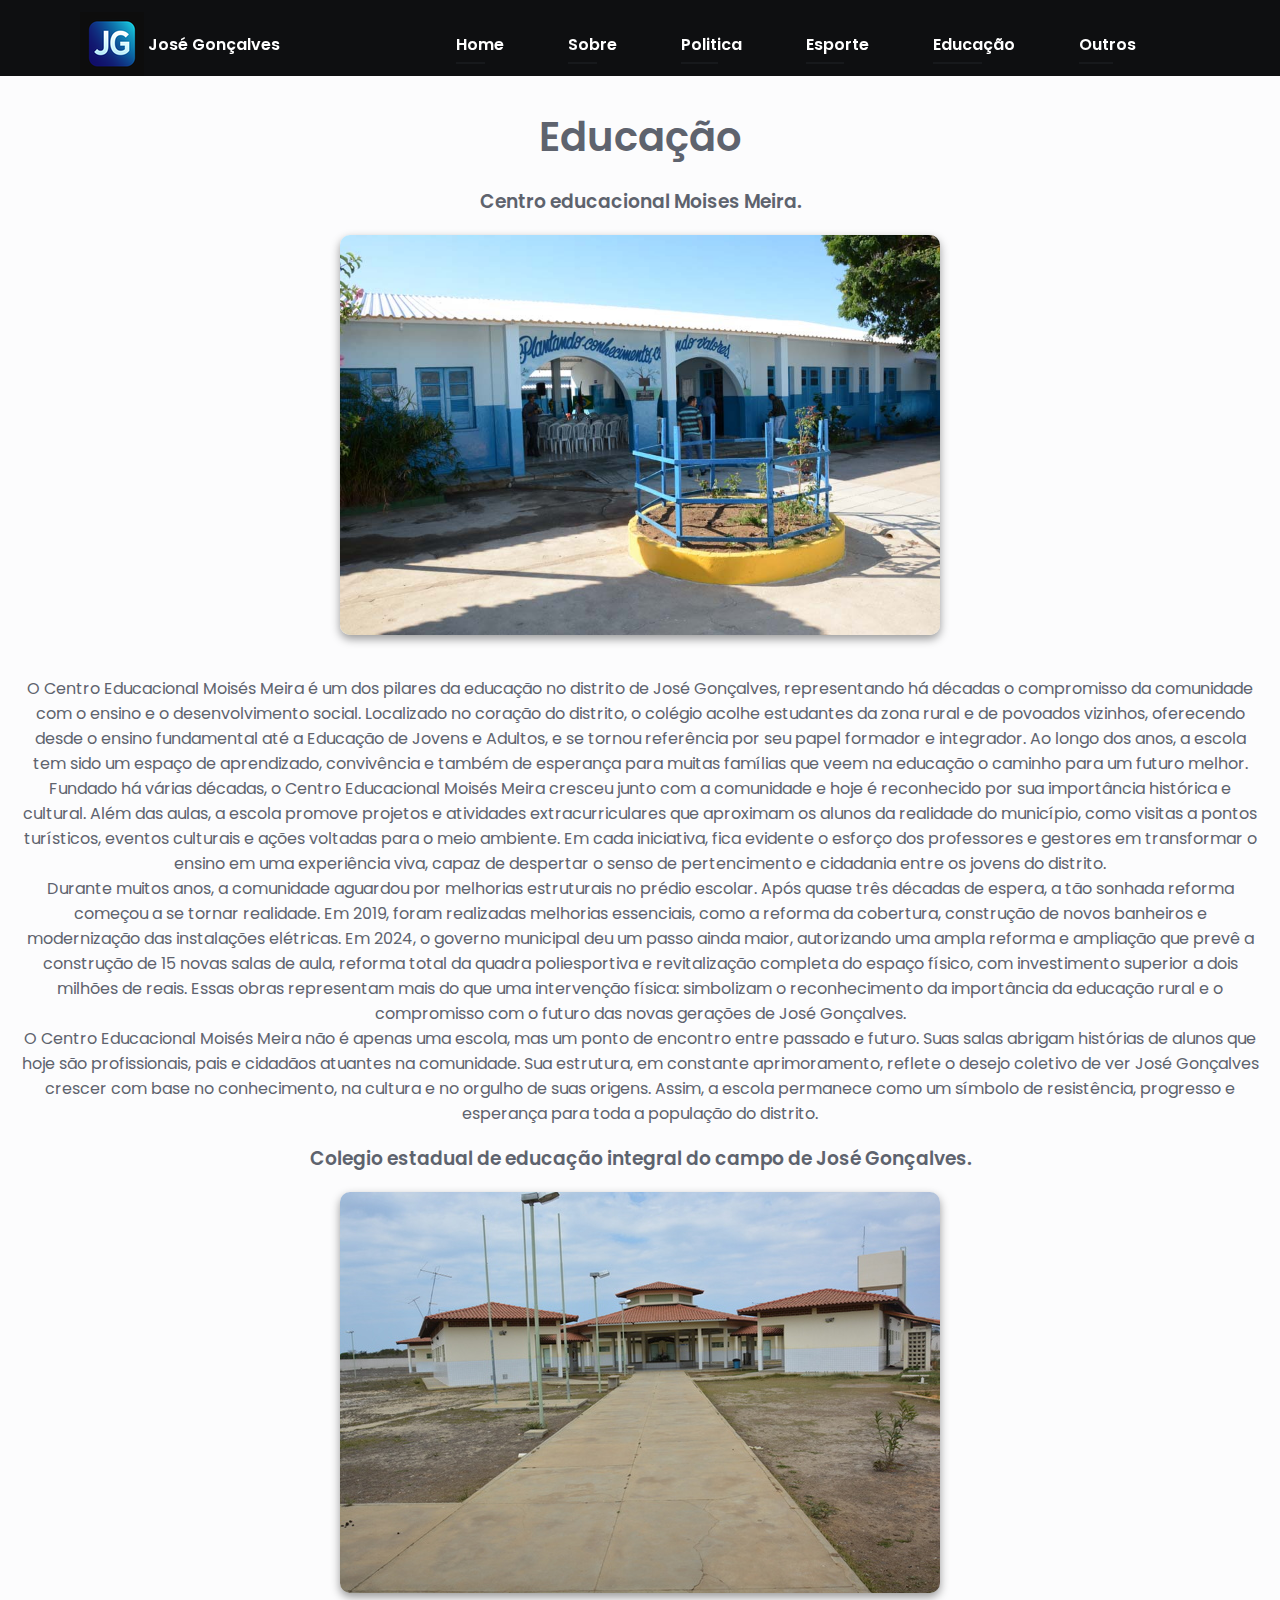
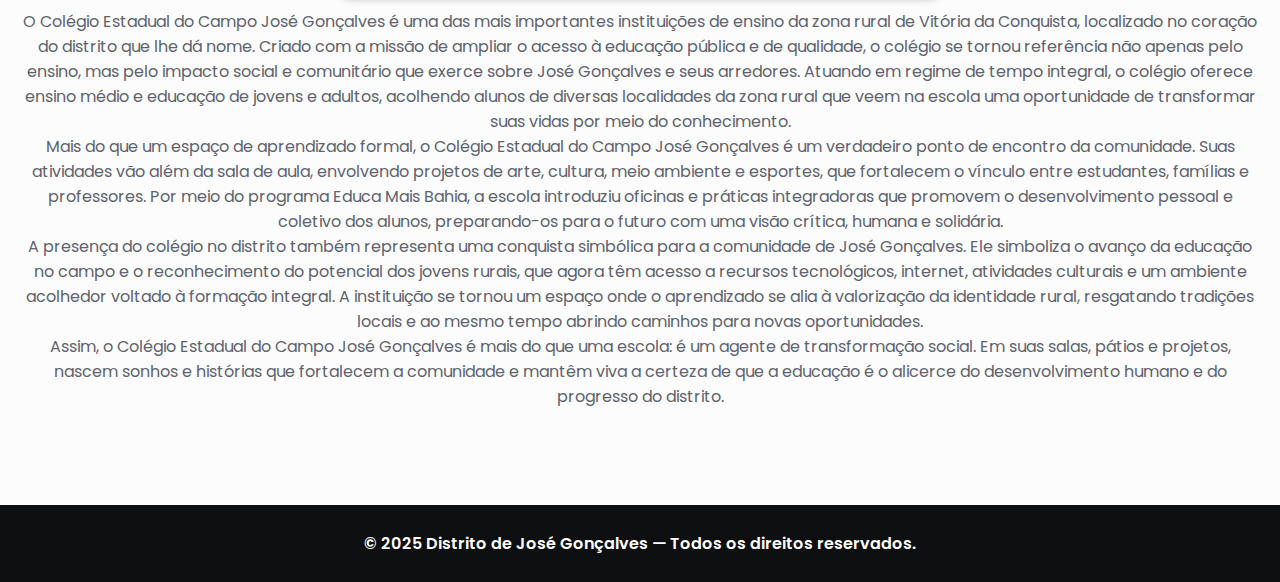
<file: pages/education.html>
<!DOCTYPE html>
<html lang="pt-br">
<head>
    <meta charset="UTF-8">
    <meta name="viewport" content="width=device-width, initial-scale=1.0">
    <title>Educação</title>
    <link rel="icon" type="image/x-icon" href="/images/icon.ico">
    <link rel="stylesheet" href="../css/style.css">
    <link href='https://unpkg.com/boxicons@2.1.4/css/boxicons.min.css' rel='stylesheet'>
</head>
<body>

    <div data-include="../components/header.html"></div>

    <main>
        <section class="section-about">
            <h1 class="about">Educação</h1>
            <h3>Centro educacional Moises Meira.</h3>
            <img src="../images/escola2.jpg" alt="">
            
            <br>

            <p>
                O Centro Educacional Moisés Meira é um dos pilares da educação no distrito de José Gonçalves, representando há décadas o compromisso da comunidade com o ensino e o desenvolvimento social. Localizado no coração do distrito, o colégio acolhe estudantes da zona rural e de povoados vizinhos, oferecendo desde o ensino fundamental até a Educação de Jovens e Adultos, e se tornou referência por seu papel formador e integrador. Ao longo dos anos, a escola tem sido um espaço de aprendizado, convivência e também de esperança para muitas famílias que veem na educação o caminho para um futuro melhor.
                <br>
                Fundado há várias décadas, o Centro Educacional Moisés Meira cresceu junto com a comunidade e hoje é reconhecido por sua importância histórica e cultural. Além das aulas, a escola promove projetos e atividades extracurriculares que aproximam os alunos da realidade do município, como visitas a pontos turísticos, eventos culturais e ações voltadas para o meio ambiente. Em cada iniciativa, fica evidente o esforço dos professores e gestores em transformar o ensino em uma experiência viva, capaz de despertar o senso de pertencimento e cidadania entre os jovens do distrito.
                <br>
                Durante muitos anos, a comunidade aguardou por melhorias estruturais no prédio escolar. Após quase três décadas de espera, a tão sonhada reforma começou a se tornar realidade. Em 2019, foram realizadas melhorias essenciais, como a reforma da cobertura, construção de novos banheiros e modernização das instalações elétricas. Em 2024, o governo municipal deu um passo ainda maior, autorizando uma ampla reforma e ampliação que prevê a construção de 15 novas salas de aula, reforma total da quadra poliesportiva e revitalização completa do espaço físico, com investimento superior a dois milhões de reais. Essas obras representam mais do que uma intervenção física: simbolizam o reconhecimento da importância da educação rural e o compromisso com o futuro das novas gerações de José Gonçalves.
                <br>
                O Centro Educacional Moisés Meira não é apenas uma escola, mas um ponto de encontro entre passado e futuro. Suas salas abrigam histórias de alunos que hoje são profissionais, pais e cidadãos atuantes na comunidade. Sua estrutura, em constante aprimoramento, reflete o desejo coletivo de ver José Gonçalves crescer com base no conhecimento, na cultura e no orgulho de suas origens. Assim, a escola permanece como um símbolo de resistência, progresso e esperança para toda a população do distrito.
            </p>
            <h3>Colegio estadual de educação integral do campo de José Gonçalves.</h3>
            <img src="../images/escola1.jpg" alt="">
            <p>
                O Colégio Estadual do Campo José Gonçalves é uma das mais importantes instituições de ensino da zona rural de Vitória da Conquista, localizado no coração do distrito que lhe dá nome. Criado com a missão de ampliar o acesso à educação pública e de qualidade, o colégio se tornou referência não apenas pelo ensino, mas pelo impacto social e comunitário que exerce sobre José Gonçalves e seus arredores. Atuando em regime de tempo integral, o colégio oferece ensino médio e educação de jovens e adultos, acolhendo alunos de diversas localidades da zona rural que veem na escola uma oportunidade de transformar suas vidas por meio do conhecimento.
                <br>
                Mais do que um espaço de aprendizado formal, o Colégio Estadual do Campo José Gonçalves é um verdadeiro ponto de encontro da comunidade. Suas atividades vão além da sala de aula, envolvendo projetos de arte, cultura, meio ambiente e esportes, que fortalecem o vínculo entre estudantes, famílias e professores. Por meio do programa Educa Mais Bahia, a escola introduziu oficinas e práticas integradoras que promovem o desenvolvimento pessoal e coletivo dos alunos, preparando-os para o futuro com uma visão crítica, humana e solidária.
                <br>
                A presença do colégio no distrito também representa uma conquista simbólica para a comunidade de José Gonçalves. Ele simboliza o avanço da educação no campo e o reconhecimento do potencial dos jovens rurais, que agora têm acesso a recursos tecnológicos, internet, atividades culturais e um ambiente acolhedor voltado à formação integral. A instituição se tornou um espaço onde o aprendizado se alia à valorização da identidade rural, resgatando tradições locais e ao mesmo tempo abrindo caminhos para novas oportunidades.
                <br>
                Assim, o Colégio Estadual do Campo José Gonçalves é mais do que uma escola: é um agente de transformação social. Em suas salas, pátios e projetos, nascem sonhos e histórias que fortalecem a comunidade e mantêm viva a certeza de que a educação é o alicerce do desenvolvimento humano e do progresso do distrito.
            </p>
        </section>                       
        
    </main> 
   
    <footer class="footer">
        <h4>© 2025 Distrito de José Gonçalves — Todos os direitos reservados.</h4>
    </footer>

    <script src="/js/include.js"></script>
    <script src="/js/script.js"></script>
</body>
</html>
</file>
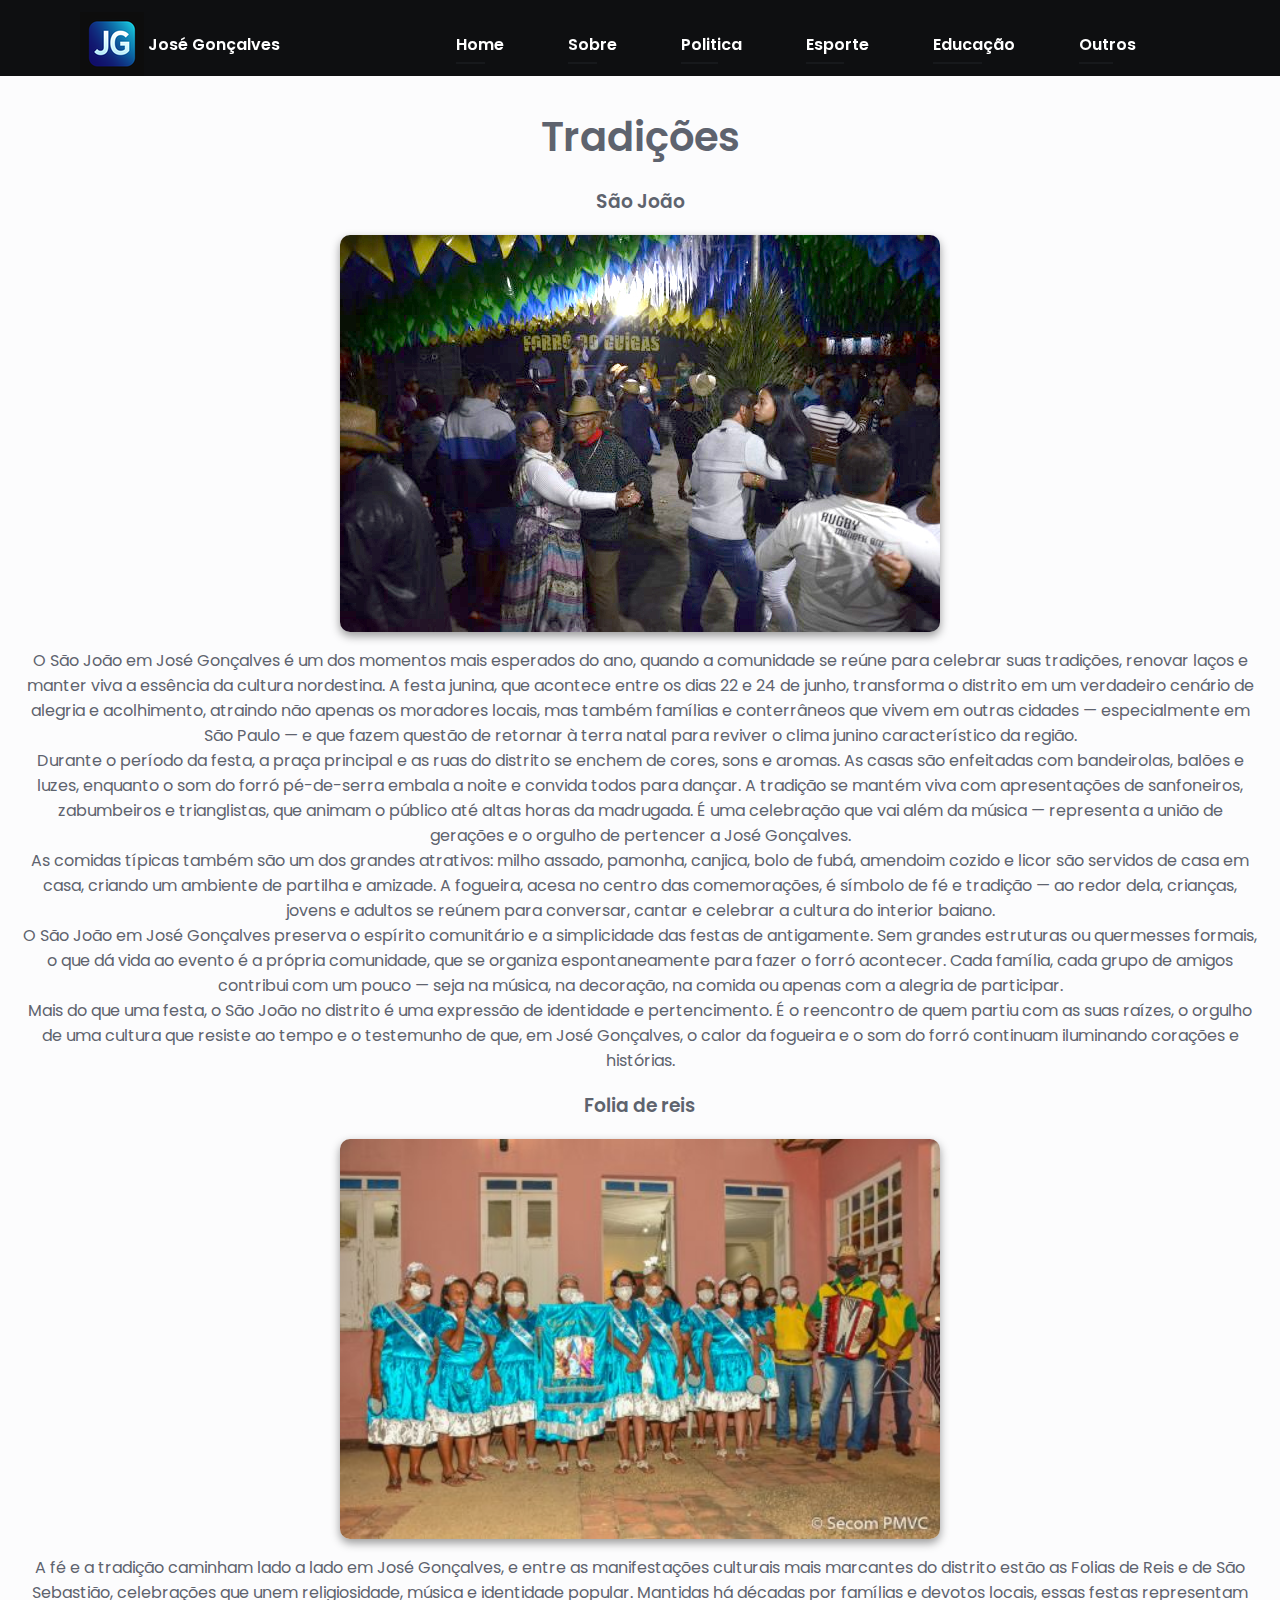
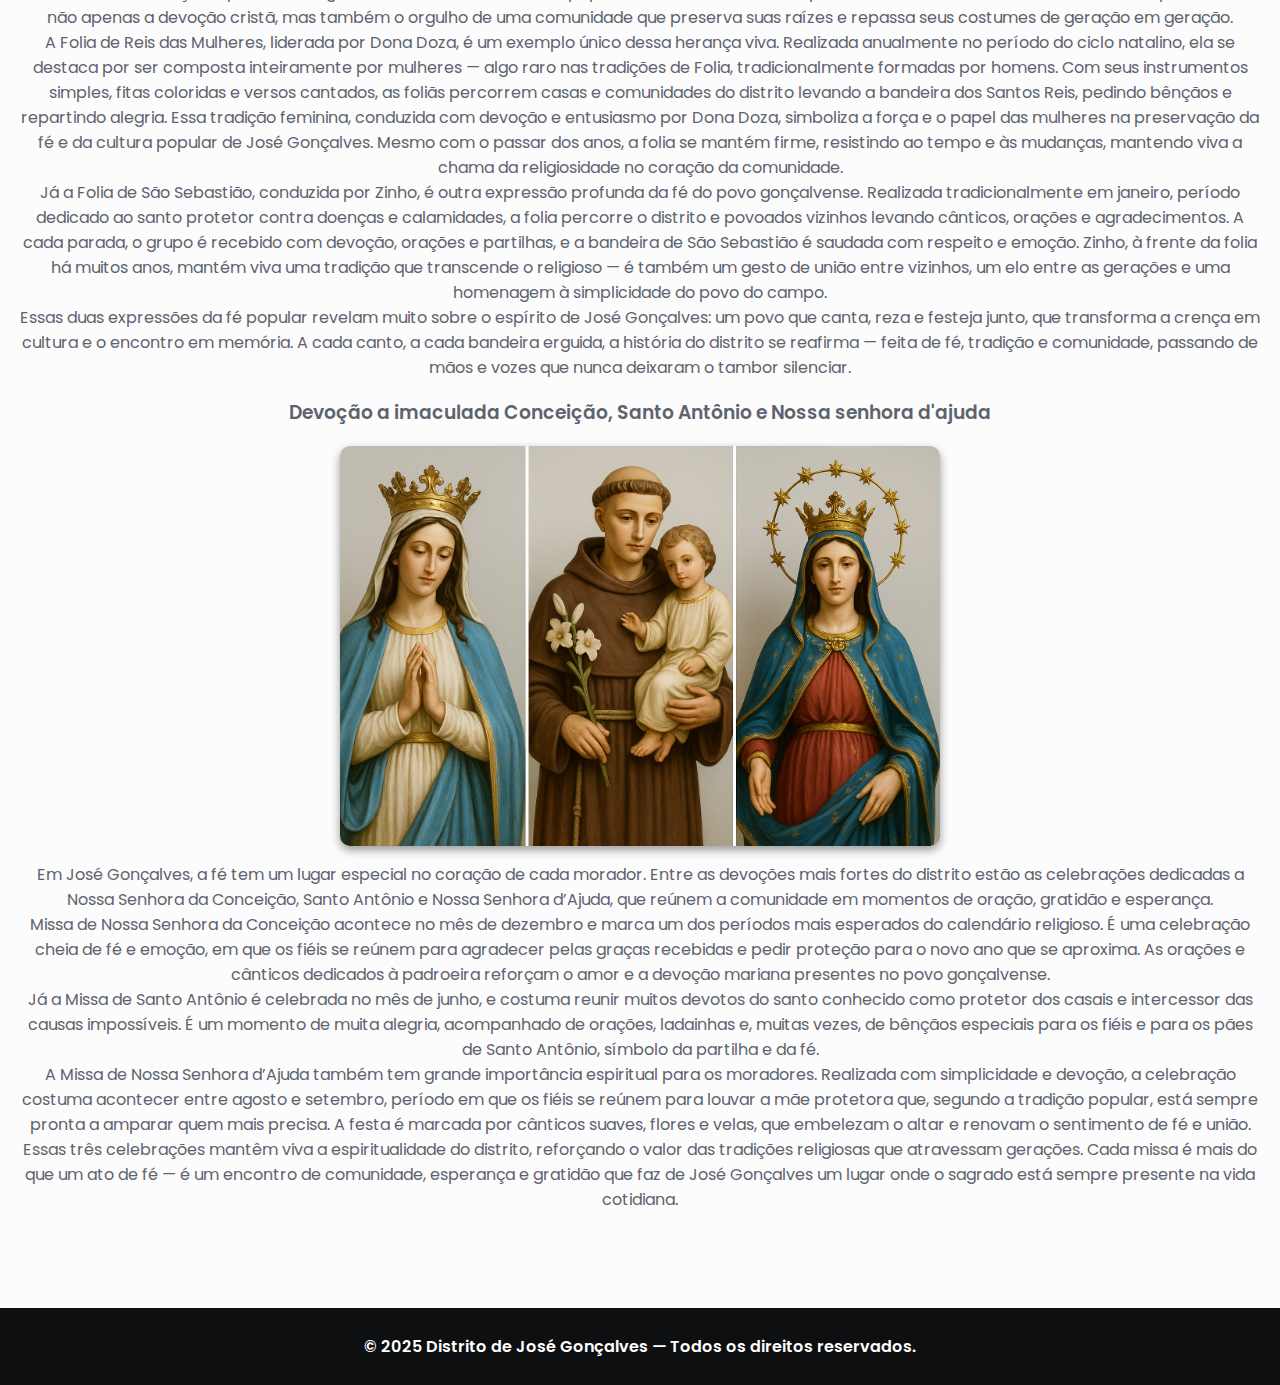
<file: pages/outhers.html>
<!DOCTYPE html>
<html lang="pt-br">
<head>
    <meta charset="UTF-8">
    <meta name="viewport" content="width=device-width, initial-scale=1.0">
    <title>Outros assuntos</title>
    <link rel="icon" type="image/x-icon" href="/images/icon.ico">
    <link rel="stylesheet" href="../css/style.css">
    <link href='https://unpkg.com/boxicons@2.1.4/css/boxicons.min.css' rel='stylesheet'>
</head>
<body>

    <div data-include="../components/header.html"></div>

    <main>
        <section class="section-about">
            <h1 class="about">Tradições</h1>
            <h3>São João</h3>
            <img src="../images/são joao.jpg" alt="">
            <p>
                O São João em José Gonçalves é um dos momentos mais esperados do ano, quando a comunidade se reúne para celebrar suas tradições, renovar laços e manter viva a essência da cultura nordestina. A festa junina, que acontece entre os dias 22 e 24 de junho, transforma o distrito em um verdadeiro cenário de alegria e acolhimento, atraindo não apenas os moradores locais, mas também famílias e conterrâneos que vivem em outras cidades — especialmente em São Paulo — e que fazem questão de retornar à terra natal para reviver o clima junino característico da região.
                <br>
                Durante o período da festa, a praça principal e as ruas do distrito se enchem de cores, sons e aromas. As casas são enfeitadas com bandeirolas, balões e luzes, enquanto o som do forró pé-de-serra embala a noite e convida todos para dançar. A tradição se mantém viva com apresentações de sanfoneiros, zabumbeiros e trianglistas, que animam o público até altas horas da madrugada. É uma celebração que vai além da música — representa a união de gerações e o orgulho de pertencer a José Gonçalves.
                <br>
                As comidas típicas também são um dos grandes atrativos: milho assado, pamonha, canjica, bolo de fubá, amendoim cozido e licor são servidos de casa em casa, criando um ambiente de partilha e amizade. A fogueira, acesa no centro das comemorações, é símbolo de fé e tradição — ao redor dela, crianças, jovens e adultos se reúnem para conversar, cantar e celebrar a cultura do interior baiano.
                <br>
                O São João em José Gonçalves preserva o espírito comunitário e a simplicidade das festas de antigamente. Sem grandes estruturas ou quermesses formais, o que dá vida ao evento é a própria comunidade, que se organiza espontaneamente para fazer o forró acontecer. Cada família, cada grupo de amigos contribui com um pouco — seja na música, na decoração, na comida ou apenas com a alegria de participar.
                <br>
                Mais do que uma festa, o São João no distrito é uma expressão de identidade e pertencimento. É o reencontro de quem partiu com as suas raízes, o orgulho de uma cultura que resiste ao tempo e o testemunho de que, em José Gonçalves, o calor da fogueira e o som do forró continuam iluminando corações e histórias.
            </p>

            <h3>Folia de reis</h3>
            <img src="../images/cultura1.jpg" alt="">

            <p>
                A fé e a tradição caminham lado a lado em José Gonçalves, e entre as manifestações culturais mais marcantes do distrito estão as Folias de Reis e de São Sebastião, celebrações que unem religiosidade, música e identidade popular. Mantidas há décadas por famílias e devotos locais, essas festas representam não apenas a devoção cristã, mas também o orgulho de uma comunidade que preserva suas raízes e repassa seus costumes de geração em geração.
                <br>
                A Folia de Reis das Mulheres, liderada por Dona Doza, é um exemplo único dessa herança viva. Realizada anualmente no período do ciclo natalino, ela se destaca por ser composta inteiramente por mulheres — algo raro nas tradições de Folia, tradicionalmente formadas por homens. Com seus instrumentos simples, fitas coloridas e versos cantados, as foliãs percorrem casas e comunidades do distrito levando a bandeira dos Santos Reis, pedindo bênçãos e repartindo alegria. Essa tradição feminina, conduzida com devoção e entusiasmo por Dona Doza, simboliza a força e o papel das mulheres na preservação da fé e da cultura popular de José Gonçalves. Mesmo com o passar dos anos, a folia se mantém firme, resistindo ao tempo e às mudanças, mantendo viva a chama da religiosidade no coração da comunidade.
                <br>
                Já a Folia de São Sebastião, conduzida por Zinho, é outra expressão profunda da fé do povo gonçalvense. Realizada tradicionalmente em janeiro, período dedicado ao santo protetor contra doenças e calamidades, a folia percorre o distrito e povoados vizinhos levando cânticos, orações e agradecimentos. A cada parada, o grupo é recebido com devoção, orações e partilhas, e a bandeira de São Sebastião é saudada com respeito e emoção. Zinho, à frente da folia há muitos anos, mantém viva uma tradição que transcende o religioso — é também um gesto de união entre vizinhos, um elo entre as gerações e uma homenagem à simplicidade do povo do campo.
                <br>
                Essas duas expressões da fé popular revelam muito sobre o espírito de José Gonçalves: um povo que canta, reza e festeja junto, que transforma a crença em cultura e o encontro em memória. A cada canto, a cada bandeira erguida, a história do distrito se reafirma — feita de fé, tradição e comunidade, passando de mãos e vozes que nunca deixaram o tambor silenciar.
            </p>

            <h3>Devoção a imaculada Conceição, Santo Antônio e Nossa senhora d'ajuda</h3>
            <img src="../images/religiao.png" alt="">
            <p>
                Em José Gonçalves, a fé tem um lugar especial no coração de cada morador. Entre as devoções mais fortes do distrito estão as celebrações dedicadas a Nossa Senhora da Conceição, Santo Antônio e Nossa Senhora d’Ajuda, que reúnem a comunidade em momentos de oração, gratidão e esperança.
                <br>
                Missa de Nossa Senhora da Conceição acontece no mês de dezembro e marca um dos períodos mais esperados do calendário religioso. É uma celebração cheia de fé e emoção, em que os fiéis se reúnem para agradecer pelas graças recebidas e pedir proteção para o novo ano que se aproxima. As orações e cânticos dedicados à padroeira reforçam o amor e a devoção mariana presentes no povo gonçalvense.
                <br>
                Já a Missa de Santo Antônio é celebrada no mês de junho, e costuma reunir muitos devotos do santo conhecido como protetor dos casais e intercessor das causas impossíveis. É um momento de muita alegria, acompanhado de orações, ladainhas e, muitas vezes, de bênçãos especiais para os fiéis e para os pães de Santo Antônio, símbolo da partilha e da fé.
                <br>
                A Missa de Nossa Senhora d’Ajuda também tem grande importância espiritual para os moradores. Realizada com simplicidade e devoção, a celebração costuma acontecer entre agosto e setembro, período em que os fiéis se reúnem para louvar a mãe protetora que, segundo a tradição popular, está sempre pronta a amparar quem mais precisa. A festa é marcada por cânticos suaves, flores e velas, que embelezam o altar e renovam o sentimento de fé e união.
                <br>
                Essas três celebrações mantêm viva a espiritualidade do distrito, reforçando o valor das tradições religiosas que atravessam gerações. Cada missa é mais do que um ato de fé — é um encontro de comunidade, esperança e gratidão que faz de José Gonçalves um lugar onde o sagrado está sempre presente na vida cotidiana.
            </p>
        </section>
        
    </main> 
   
    <footer class="footer">
        <h4>© 2025 Distrito de José Gonçalves — Todos os direitos reservados.</h4>
        
    </footer>

    <script src="../js/include.js"></script>
    <script src="../js/script.js"></script>
</body>
</html>
</file>
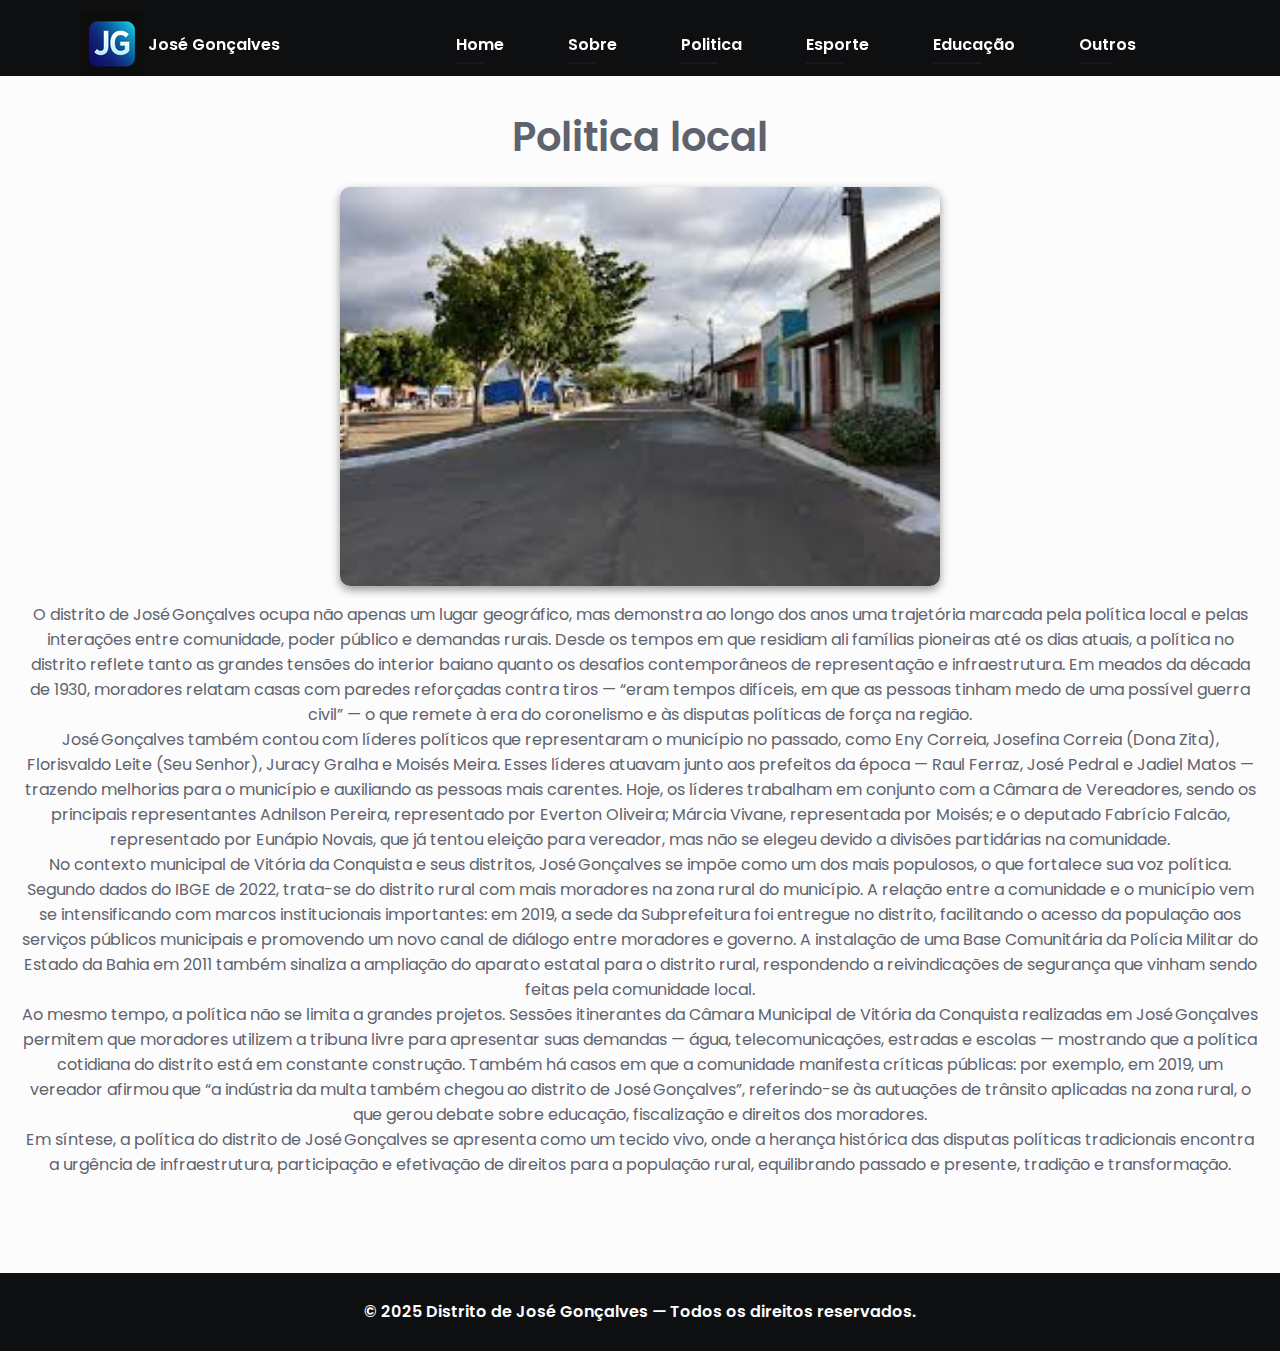
<file: pages/polity.html>
<!DOCTYPE html>
<html lang="pt-br">
<head>
    <meta charset="UTF-8">
    <meta name="viewport" content="width=device-width, initial-scale=1.0">
    <title>Politica</title>
    <link rel="icon" type="image/x-icon" href="/images/icon.ico">
    <link rel="stylesheet" href="../css/style.css">
    <link href='https://unpkg.com/boxicons@2.1.4/css/boxicons.min.css' rel='stylesheet'>
</head>
<body>

    
    
    <header class="header" id="header">
    <nav class="navbar container">
      <a href="../index.html" class="nav__logo">
        <img src="../images/logo.ico" alt="image" />
        <span>José Gonçalves</span>
      </a>

      <div class="nav__menu" id="nav-menu">
        <ul class="nav__list">
          <li><a href="../index.html" class="nav__link">Home</a></li>
          <li><a href="../pages/about.html" class="nav__link">Sobre</a></li>
          <li><a href="../pages/polity.html" class="nav__link">Politica</a></li>
          <li><a href="../pages/sport.html" class="nav__link">Esporte</a></li>
          <li><a href="../pages/education.html" class="nav__link">Educação</a></li>
          <li><a href="../pages/outhers.html" class="nav__link">Outros</a></li>
        </ul>

        <div class="nav__close" id="nav-close">
          <i class="bx bx-x"></i>
        </div>
      </div>

      <div class="nav__buttons">
        <div class="nav__toggle" id="nav-toggle">
          <i class="bx bx-grid-alt"></i>
        </div>
      </div>
    </nav>
  </header>
  


    <main>
        <section class="section-about">
            <h1 class="about">Politica local</h1>

            <img src="../images/praca3.jpg" alt="">

            <p>
                O distrito de José Gonçalves ocupa não apenas um lugar geográfico, mas demonstra ao longo dos anos uma trajetória marcada pela política local e pelas interações entre comunidade, poder público e demandas rurais. Desde os tempos em que residiam ali famílias pioneiras até os dias atuais, a política no distrito reflete tanto as grandes tensões do interior baiano quanto os desafios contemporâneos de representação e infraestrutura. Em meados da década de 1930, moradores relatam casas com paredes reforçadas contra tiros — “eram tempos difíceis, em que as pessoas tinham medo de uma possível guerra civil” — o que remete à era do coronelismo e às disputas políticas de força na região.
                <br>
                José Gonçalves também contou com líderes políticos que representaram o município no passado, como Eny Correia, Josefina Correia (Dona Zita), Florisvaldo Leite (Seu Senhor), Juracy Gralha e Moisés Meira. Esses líderes atuavam junto aos prefeitos da época — Raul Ferraz, José Pedral e Jadiel Matos — trazendo melhorias para o município e auxiliando as pessoas mais carentes. Hoje, os líderes trabalham em conjunto com a Câmara de Vereadores, sendo os principais representantes Adnilson Pereira, representado por Everton Oliveira; Márcia Vivane, representada por Moisés; e o deputado Fabrício Falcão, representado por Eunápio Novais, que já tentou eleição para vereador, mas não se elegeu devido a divisões partidárias na comunidade.
                <br>
                No contexto municipal de Vitória da Conquista e seus distritos, José Gonçalves se impõe como um dos mais populosos, o que fortalece sua voz política. Segundo dados do IBGE de 2022, trata-se do distrito rural com mais moradores na zona rural do município. A relação entre a comunidade e o município vem se intensificando com marcos institucionais importantes: em 2019, a sede da Subprefeitura foi entregue no distrito, facilitando o acesso da população aos serviços públicos municipais e promovendo um novo canal de diálogo entre moradores e governo. A instalação de uma Base Comunitária da Polícia Militar do Estado da Bahia em 2011 também sinaliza a ampliação do aparato estatal para o distrito rural, respondendo a reivindicações de segurança que vinham sendo feitas pela comunidade local.
                <br>
                Ao mesmo tempo, a política não se limita a grandes projetos. Sessões itinerantes da Câmara Municipal de Vitória da Conquista realizadas em José Gonçalves permitem que moradores utilizem a tribuna livre para apresentar suas demandas — água, telecomunicações, estradas e escolas — mostrando que a política cotidiana do distrito está em constante construção. Também há casos em que a comunidade manifesta críticas públicas: por exemplo, em 2019, um vereador afirmou que “a indústria da multa também chegou ao distrito de José Gonçalves”, referindo-se às autuações de trânsito aplicadas na zona rural, o que gerou debate sobre educação, fiscalização e direitos dos moradores.
                <br>
                Em síntese, a política do distrito de José Gonçalves se apresenta como um tecido vivo, onde a herança histórica das disputas políticas tradicionais encontra a urgência de infraestrutura, participação e efetivação de direitos para a população rural, equilibrando passado e presente, tradição e transformação.

            </p>
            
        </section>
        
    </main> 
    
    <footer class="footer">
        <h4>© 2025 Distrito de José Gonçalves — Todos os direitos reservados.</h4>
    </footer>
    
    <script src="../js/include.js"></script>
    <script src="../js/script.js"></script>
</body>
</html>
</file>
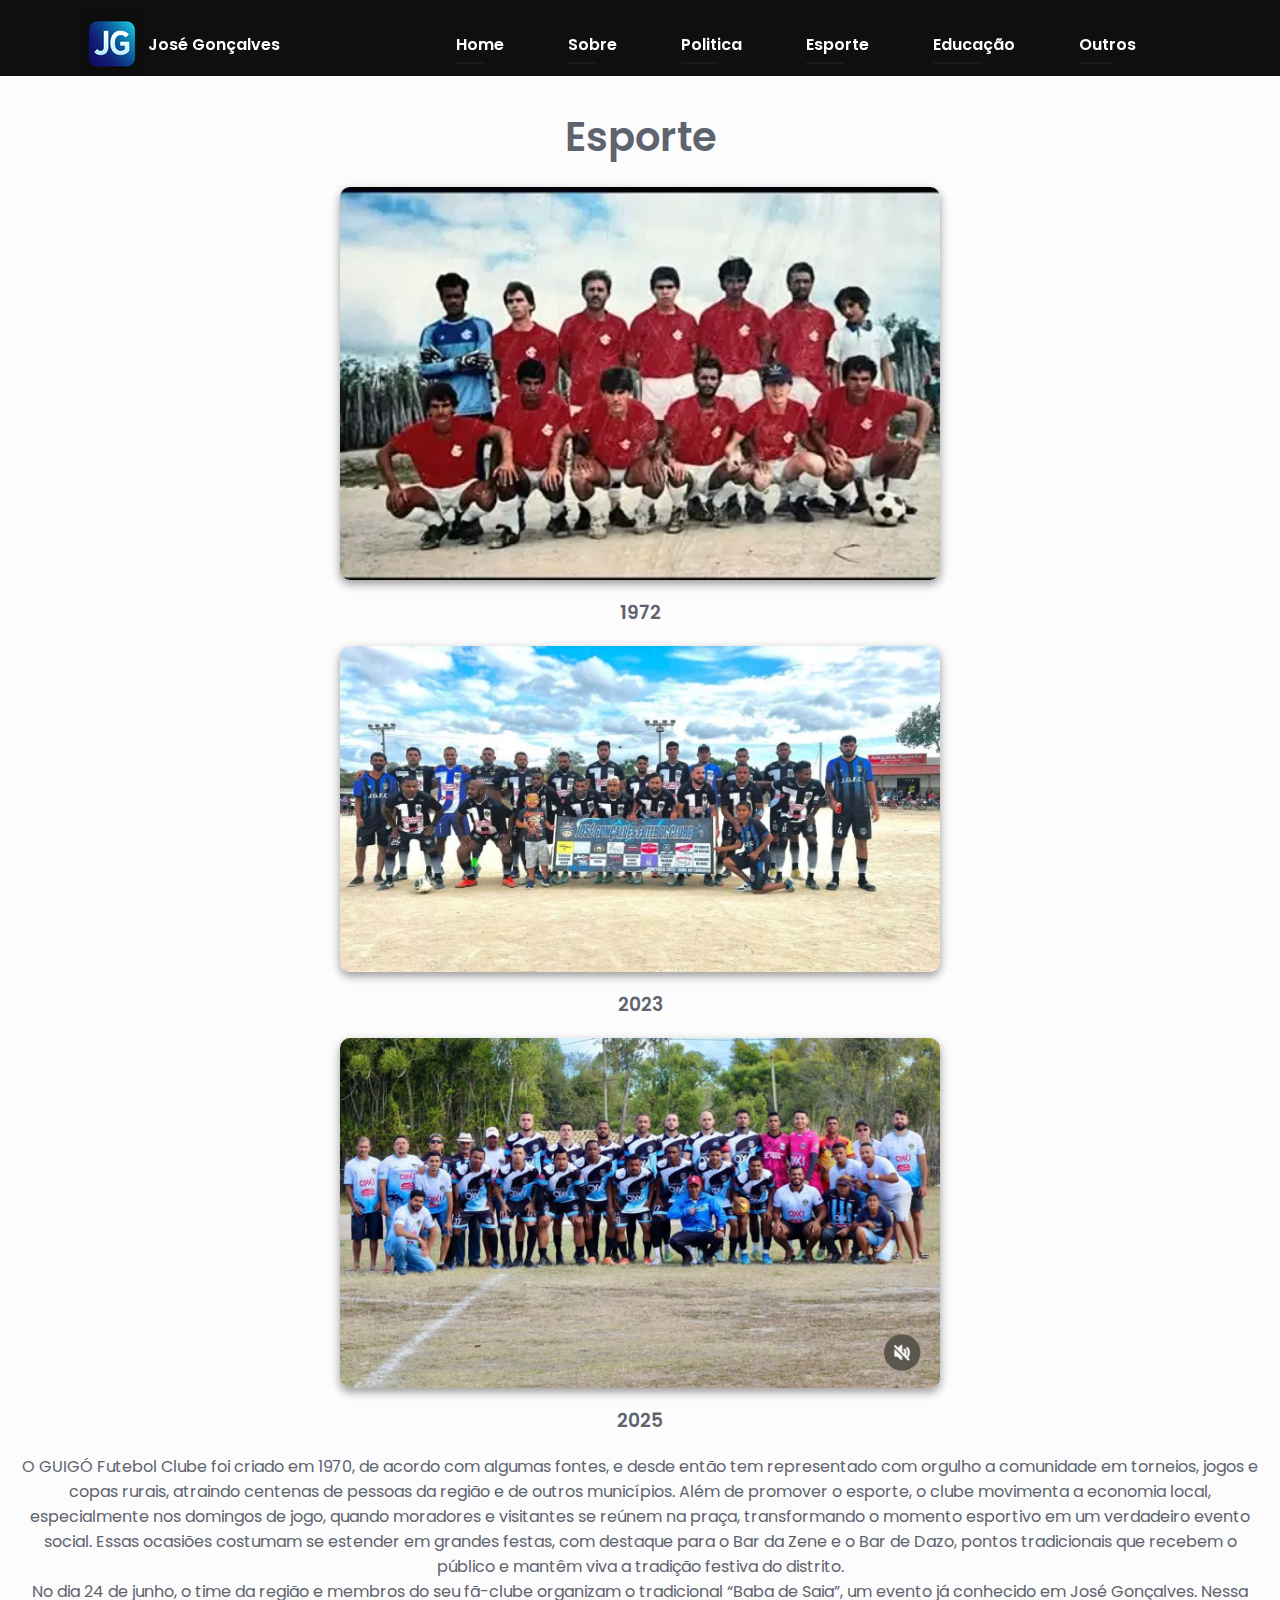
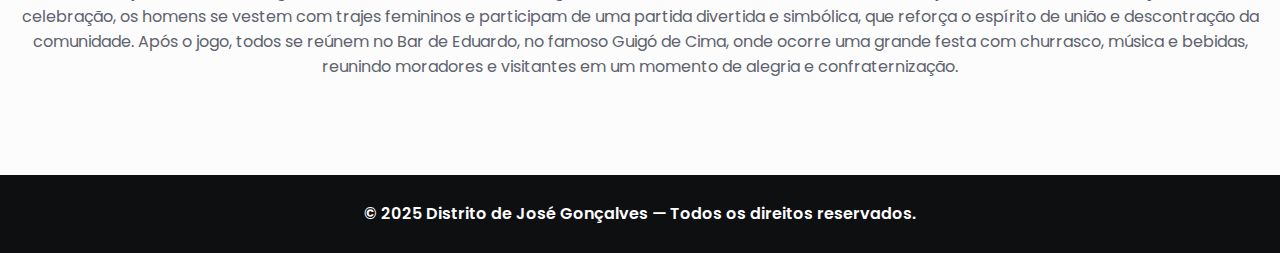
<file: pages/sport.html>
<!DOCTYPE html>
<html lang="pt-br">
<head>
    <meta charset="UTF-8">
    <meta name="viewport" content="width=device-width, initial-scale=1.0">
    <title>Esporte</title>
    <link rel="icon" type="image/x-icon" href="/images/icon.ico">
    <link rel="stylesheet" href="../css/style.css">
    <link href='https://unpkg.com/boxicons@2.1.4/css/boxicons.min.css' rel='stylesheet'>
</head>
<body>

    <div data-include="../components/header.html"></div>

    <main>
        <section class="section-about">
            <h1 class="about">Esporte</h1>

            <img src="../images/futebol1.png" alt="">
            <h3>1972</h3>
            <img src="../images/futebol2.jpeg" alt="">
            <h3>2023</h3>
            <img src="../images/futebol3.jpeg" alt="">
            <h3>2025</h3>

            <p>O GUIGÓ Futebol Clube foi criado em 1970, de acordo com algumas fontes, e desde então tem representado com orgulho a comunidade em torneios, jogos e copas rurais, atraindo centenas de pessoas da região e de outros municípios. Além de promover o esporte, o clube movimenta a economia local, especialmente nos domingos de jogo, quando moradores e visitantes se reúnem na praça, transformando o momento esportivo em um verdadeiro evento social. Essas ocasiões costumam se estender em grandes festas, com destaque para o Bar da Zene e o Bar de Dazo, pontos tradicionais que recebem o público e mantêm viva a tradição festiva do distrito.
            <br>
            No dia 24 de junho, o time da região e membros do seu fã-clube organizam o tradicional “Baba de Saia”, um evento já conhecido em José Gonçalves. Nessa celebração, os homens se vestem com trajes femininos e participam de uma partida divertida e simbólica, que reforça o espírito de união e descontração da comunidade. Após o jogo, todos se reúnem no Bar de Eduardo, no famoso Guigó de Cima, onde ocorre uma grande festa com churrasco, música e bebidas, reunindo moradores e visitantes em um momento de alegria e confraternização.
            </p>

            

            
        </section>
        
    </main> 
   
    <footer class="footer">
        <h4>© 2025 Distrito de José Gonçalves — Todos os direitos reservados.</h4>
    </footer>

    <script src="/js/include.js"></script>
    <script src="/js/script.js"></script>
</body>
</html>
</file>
<file: css/style.css>
@import url('https://fonts.googleapis.com/css2?family=Poppins:ital,wght@0,100;0,200;0,300;0,400;0,500;0,600;0,700;0,800;0,900;1,100;1,200;1,300;1,400;1,500;1,600;1,700;1,800;1,900&display=swap');
@import url('https://fonts.googleapis.com/css2?family=Montserrat:wght@100..900&display=swap');



:root {
    --header-height: 3.5rem;
    --title-color: hsl(220, 8%, 10%);
    --text-color: hsl(220, 8%, 40%);
    --white-color: hsl(0, 0%, 100%);
    --black-color: hsl(220, 8%, 6%);
    --body-color:hsl(220, 8%, 99%);
    --container-color:hsl(220, 8%, 96%);
    --opacity--color-30:hsl(0,0,90%, .3);
    --opacity-color-20:hsl(0,0%,90%,.2);

    --body-font:"Poppins", sans-serif;
    --second-font:"Montserrat", cursive;
    --biggest-font-size: 3rem;
    --big-font-size: 1.5rem;
    --h1-font-size: 1.5rem;
    --h2-font-size: 1.25rem;
    --h3-font-size: 1rem;
    --normal-font-size: 1rem;
    --small-font-size: .813rem;

    --font-regular: 400;
    --font-medium: 500;
    --font-sem-bold: 600;
    --font-bold: 700;

    --z-tooltip:10;
    --z-fixed: 100;
}



/*responsividade*/

@media screen and (min-width:1150px) {
    :root{
        --biggest-font-size: 6rem;
        --big-font-size: 3rem;
        --h1-font-size: 2.25rem;
        --h2-font-size: 1.5rem;
        --h3-font-size: 1.25rem;
        --normal-font-size: 1rem;
        --small-font-size: .875rem;
    }
}

* {
    scroll-behavior: smooth;

}

input,botton,body {
    font-family: var(--body-font);
    font-size: var(--normal-font-size);
}

html,body {
    margin: 0;
    background-color: var(--body-color);
    color: var(--text-color);
    transition: background-color .4s;

}

input,botton {
    outline: none;
    border: none;
}

h1,h2,h3,h4 {
    font-weight: var(--font-sem-bold);
}

ul {
    list-style: none;
}

a {
    text-decoration: none;
}

img {
    display: block;
    max-width: 100%;
    height: auto;
}

.container {
    max-width: 1120px;
    margin-inline: 1.5rem;
}

.grid {
    display: grid;
    gap: 1.5rem;

}

.section {
    padding-block: 5rem 1rem;
}

.section--title {
    font-size: var(--big-font-size);
    color: var(--title-color);
    text-align: center;
    margin-bottom: 2rem;
}

.main {
    overflow: hidden;
}

/*header*/

.header {
    position: fixed;
    width: 100%;
    top: 0;
    height: 76px;
    background-color: var(--black-color);
    z-index: var(--z-fixed);
    transition: background-color .4s, box-shadow .4s ;
}

.navbar {
    position: relative;
    height: var(--header-height);
    display: flex;
    justify-content: space-between;
    align-items: center;
}

.nav__logo {
    display: flex;
    align-items: center;
    column-gap: .25rem;
    color: var(--white-color);
    font-weight: var(--font-sem-bold);
    transition: color .4s;
}

.nav__logo img {
    transition: filter 10s;
}

.nav__toggle, .nav__theme, .nav__close {
    display: inline-flex;
    font-size: 1.5rem;
    cursor: pointer;
    color: var(--white-color);
    transition: color .4s;
}

.nav__buttons {
    display: flex;
    align-items: center;
    column-gap: 1rem;
}



/*Responsividade*/ 

@media screen and (max-width: 1150px) {
    .nav__menu {
        position: fixed;
        top: -120%;
        left: 0;
        background-color: var(--body-color);
        width: 100%;
        padding-block: 4rem;
        box-shadow: 0 8px 16px hsla(0, 0%, 0%, .1);
        border-radius: 0 0 1.5rem 1.5rem;
        transition: top .4s;

    }
}


.nav__list {
    text-align: center;
    display: flex;
    flex-direction: row;
    row-gap: 2rem;
}

.nav__list {
   
    display: flex;
    flex-direction: column;
    row-gap: 2rem;
}

.nav__link {
    position: relative;
    font-weight: var(--font-sem-bold);
    color: var(--title-color);
}

.nav__link::after {
    content:'';
    width: 60%;
    height: 2px;
    background-color: var(--title-color);
    position: absolute;
    left: 0;
    bottom: -.5rem;
    transition: width .4s;
}

.nav__link:hover::after {
    width: 60%;
}

.nav__close {
    color: var(--title-color);
    position: absolute;
    top: 1rem;
    right: 1.5rem;
}

.show-menu {
    top: 0;
}




/*responsividade tela grande*/

@media screen and (min-width:1150px){
    .container {
        margin-inline: auto;
    }

    .section {
        padding-block: 7rem 2rem;
    }

    .section--title {
        margin-bottom: 4rem;
    }

    .navbar {
        height: calc(var(--header-height) + 2rem);
        column-gap: 4rem;
    }

    .nav__toggle, .nav__close {
        display: none;
    }

    .nav__menu {
        margin-left: auto;
    }

    .nav__list {
        flex-direction: row;
        column-gap: 4rem;
    }

    .nav__link {
        color: var(--white-color);
    }

    .bg-header .nav__link {
        color: var(--title-color);
    }

    .bg-header .nav__link::after {
        background-color: var(--title-color);
    }

    .home__container {
        grid-template-columns: 520px 700px;
        align-items: center;
        padding-block: 6rem 9rem;
        gap: 0;
    }

    .home__data {
        text-align: initial;
        transform: translateX(3rem);
        z-index: 5;
    }

    .home__description {
        padding-right: 6rem;
        margin-bottom: 4rem;
    }
}

.home-tittle1 {
  display: flex;
  justify-content: center; /* Centraliza na horizontal */
  align-items: center;     /* Centraliza na vertical */
  height: 10vh;           /* Faz ocupar a altura total da tela */
  text-align: center;
  
}

.home-tittle1 h1 {
  font-size: 2rem;
  font-weight: 600;
}

.home {
    position: relative;
}

.home__bg, .home__blur {
    position: absolute;
    top: 0;
    left: 0;
    width: 100%;
    height: 100%;
}

.home__bg {
    object-fit: cover;
    object-position: center;
}

.home__blur {
    background-color: var(--opacity-color-20);
    backdrop-filter: blur(40px);
    transition: background-color .4s;

}

.home__container {
    position: relative;
    padding-block: 2rem 3rem;
    row-gap: 3rem;
}

.home__data {
    text-align: center;
    color: var(--white-color);
}

.home__tittle {
    font-size: var(--biggest-font-size);
    font-weight: var(--font-bold);
    line-height: 110%;
    margin-bottom: 1rem;

}

.home__description {
    margin-bottom: 2rem;
}

.home__swiper {
    max-width: 320px;
    margin-inline: auto;
}

.button {
    display: inline-flex;
    justify-content: center;
    align-items: center;
    column-gap: .5rem;
    background-color: var(--black-color);
    color: var(--white-color);
    padding: 1rem 2rem;
    font-weight: var(--font-sem-bold);
    border-radius: .5rem;
    transition: background-color .4s;
}

.button i {
    font-weight: initial;
    font-size: 1.5rem;
    transition: transform .4s;
}

.button:hover i {
    transform: translateX(.5rem);
}


.temperatura {
  text-align: center;
  padding: .3rem;
  font-size: 1.5rem;
  backdrop-filter: blur(10px);
  background-color: rgb(190, 183, 183);
}


footer {
  width: 100%;
  color: var(--white-color);
  background-color: var(--black-color);
  text-align: center;
  padding: 5px 0;          /* espaço interno */
  position: relative;          /* cola no rodapé */
  bottom: 0;                /* gruda no fundo */
  left: 0;                  /* encosta à esquerda */
  border: none;             /* sem bordas */
  z-index: 1000;            /* fica acima de outros elementos */
}


.section-about {
  text-align: center;         /* Centraliza tudo dentro da section */
  padding: 80px 20px;         /* Espaçamento interno */

}

.section-about .about {
  font-size: 2.5rem;          /* Tamanho do título */
  margin-bottom: 20px;        /* Espaço entre o texto e a imagem */
}

.section-about img {
  width: 600px;               /* Define o tamanho da imagem */
  height: auto;               /* Mantém proporção */
  border-radius: 10px;        /* Bordas arredondadas (opcional) */
  box-shadow: 0 4px 10px rgba(0, 0, 0, 0.4); /* Sombrinha sutil */
  display: block;             /* Garante que o margin funcione */
  margin: 0 auto;             /* Centraliza horizontalmente */
}

/* Ícone de login flutuante */
.login-icon {
  position: absolute;
  bottom: 25px;
  right: 70px;
  background: linear-gradient white;
  color: white;
  border-radius: 50%;
  width: 50px;
  height: 50px;
  display: flex;
  align-items: center;
  justify-content: center;
  font-size: 22px;
  cursor: pointer;
  box-shadow: 0 0 15px black;
  transition: 0.3s ease;
  z-index: 1000;
}

.login-icon:hover {
  transform: scale(1.1);
  box-shadow: 0 0 20px rgba(0, 238, 255, 0.8);
}

/* Janela glassmorphism dark */
.login-modal {
  display: none;
  position: fixed;
  bottom: 85px;
  right: 30px;
  width: 300px;
  backdrop-filter: blur(15px);
  background: rgba(10, 10, 20, 0.85);
  border: 1px solid rgba(0, 238, 255, 0.1);
  border-radius: 20px;
  box-shadow: 0 0 25px rgba(0, 238, 255, 0.15);
  padding: 25px;
  color: black;
  z-index: 1001;
  animation: slideIn 0.4s ease forwards;
}

/* Conteúdo */
.login-content h2 {
  font-size: 18px;
  margin-bottom: 10px;
  color: #0ef;
}

.login-content p {
  font-size: 14px;
  line-height: 1.6;
  color: #ccc;
}

.close-btn {
  position:absolute;
  top: 8px;
  right: 15px;
  cursor: pointer;
  font-size: 22px;
  color: #0ef;
  transition: 0.3s ease;
}

.close-btn:hover {
  transform: rotate(90deg);
  color: #09c;
}

/* Animação suave */
@keyframes slideIn {
  from {
    opacity: 0;
    transform: translateY(15px);
  }
  to {
    opacity: 1;
    transform: translateY(0);
  }
}


/* Animação suave */
@keyframes slideIn {
  from {
    opacity: 0;
    transform: translateY(15px);
  }
  to {
    opacity: 1;
    transform: translateY(0);
  }
}
</file>
